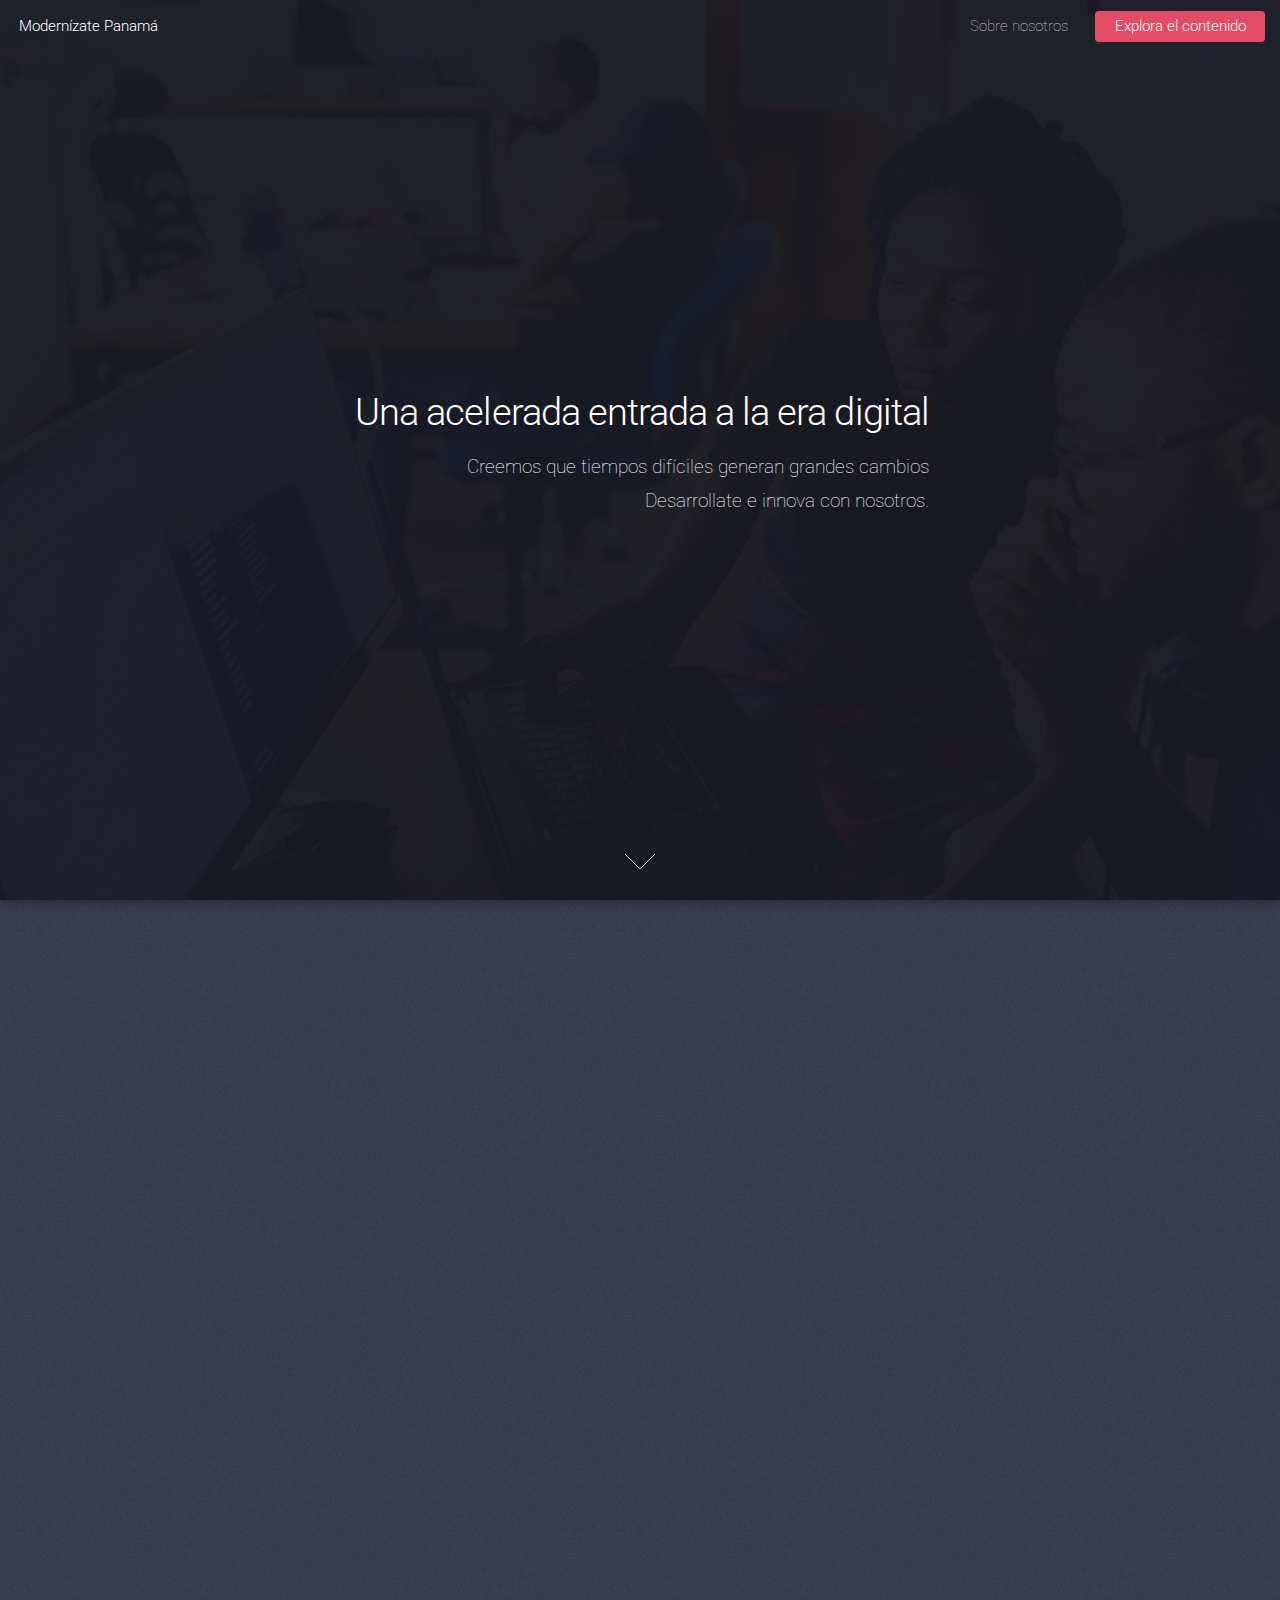
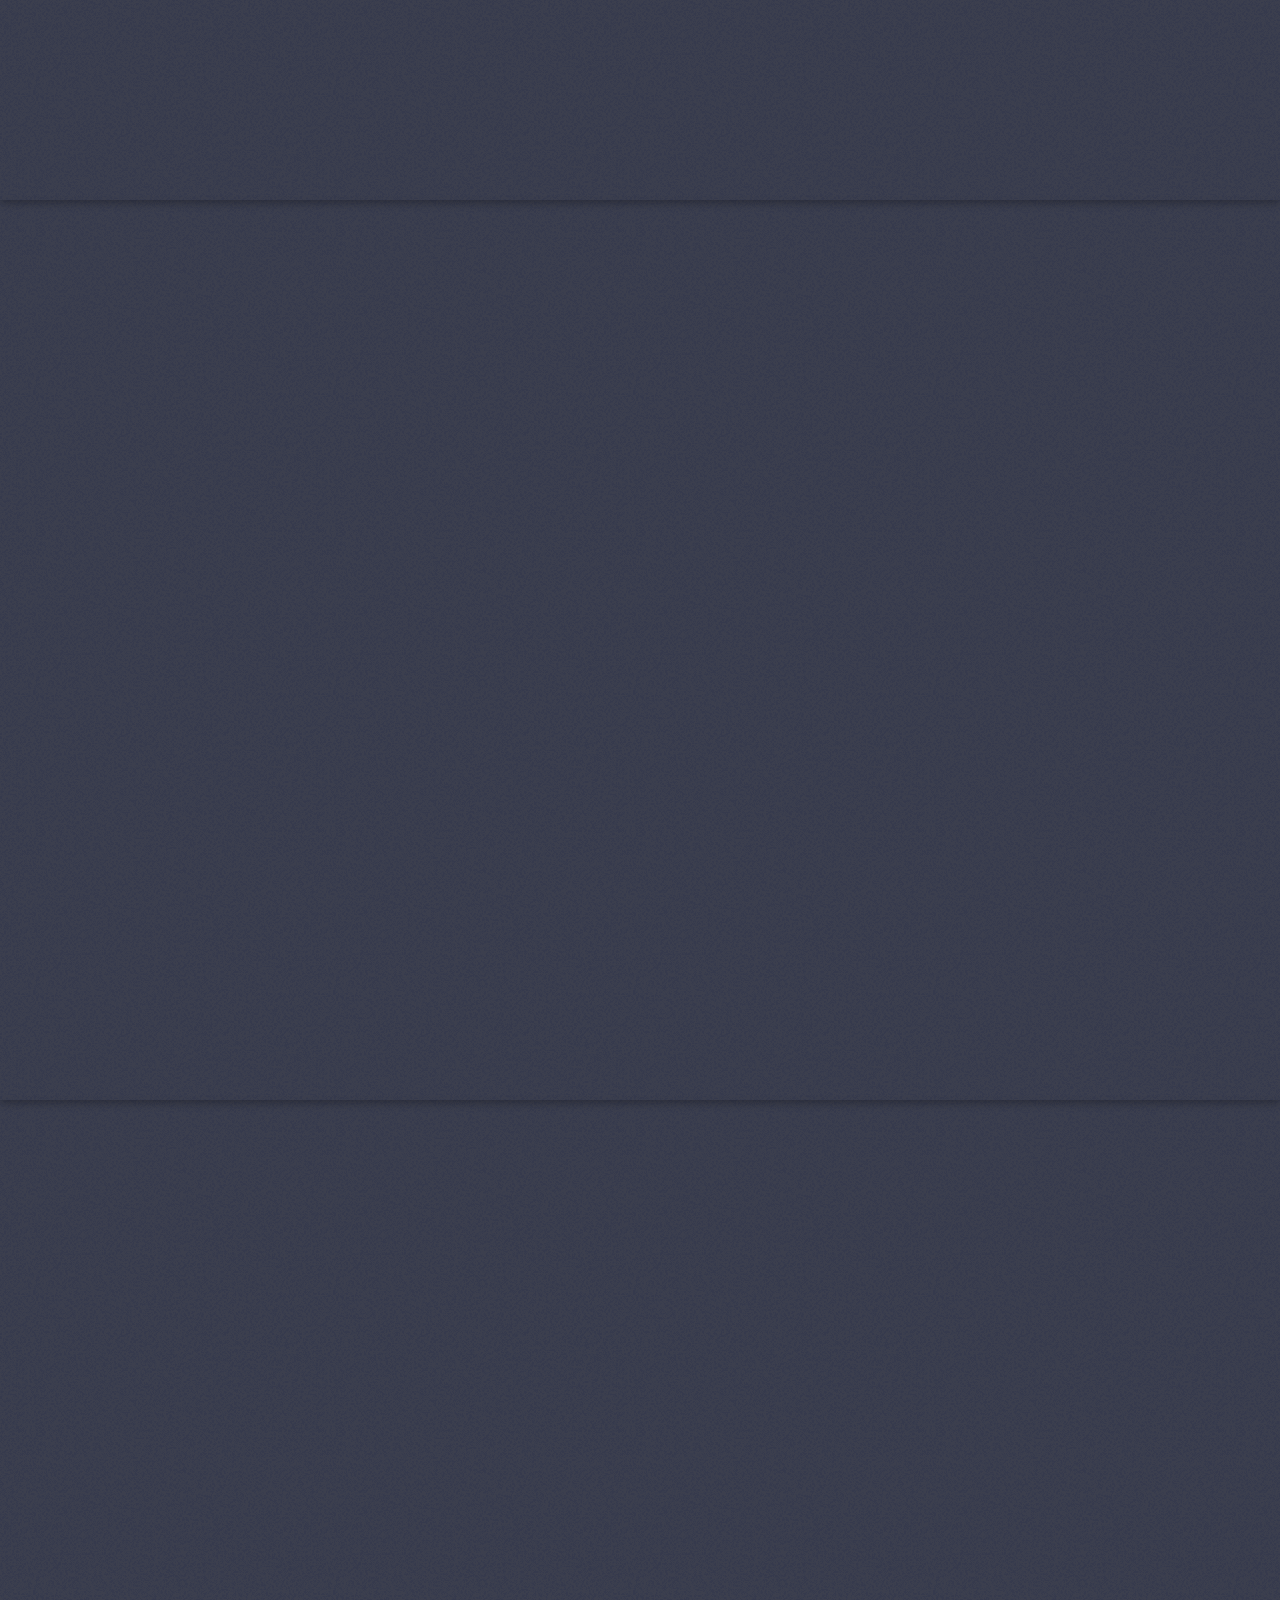
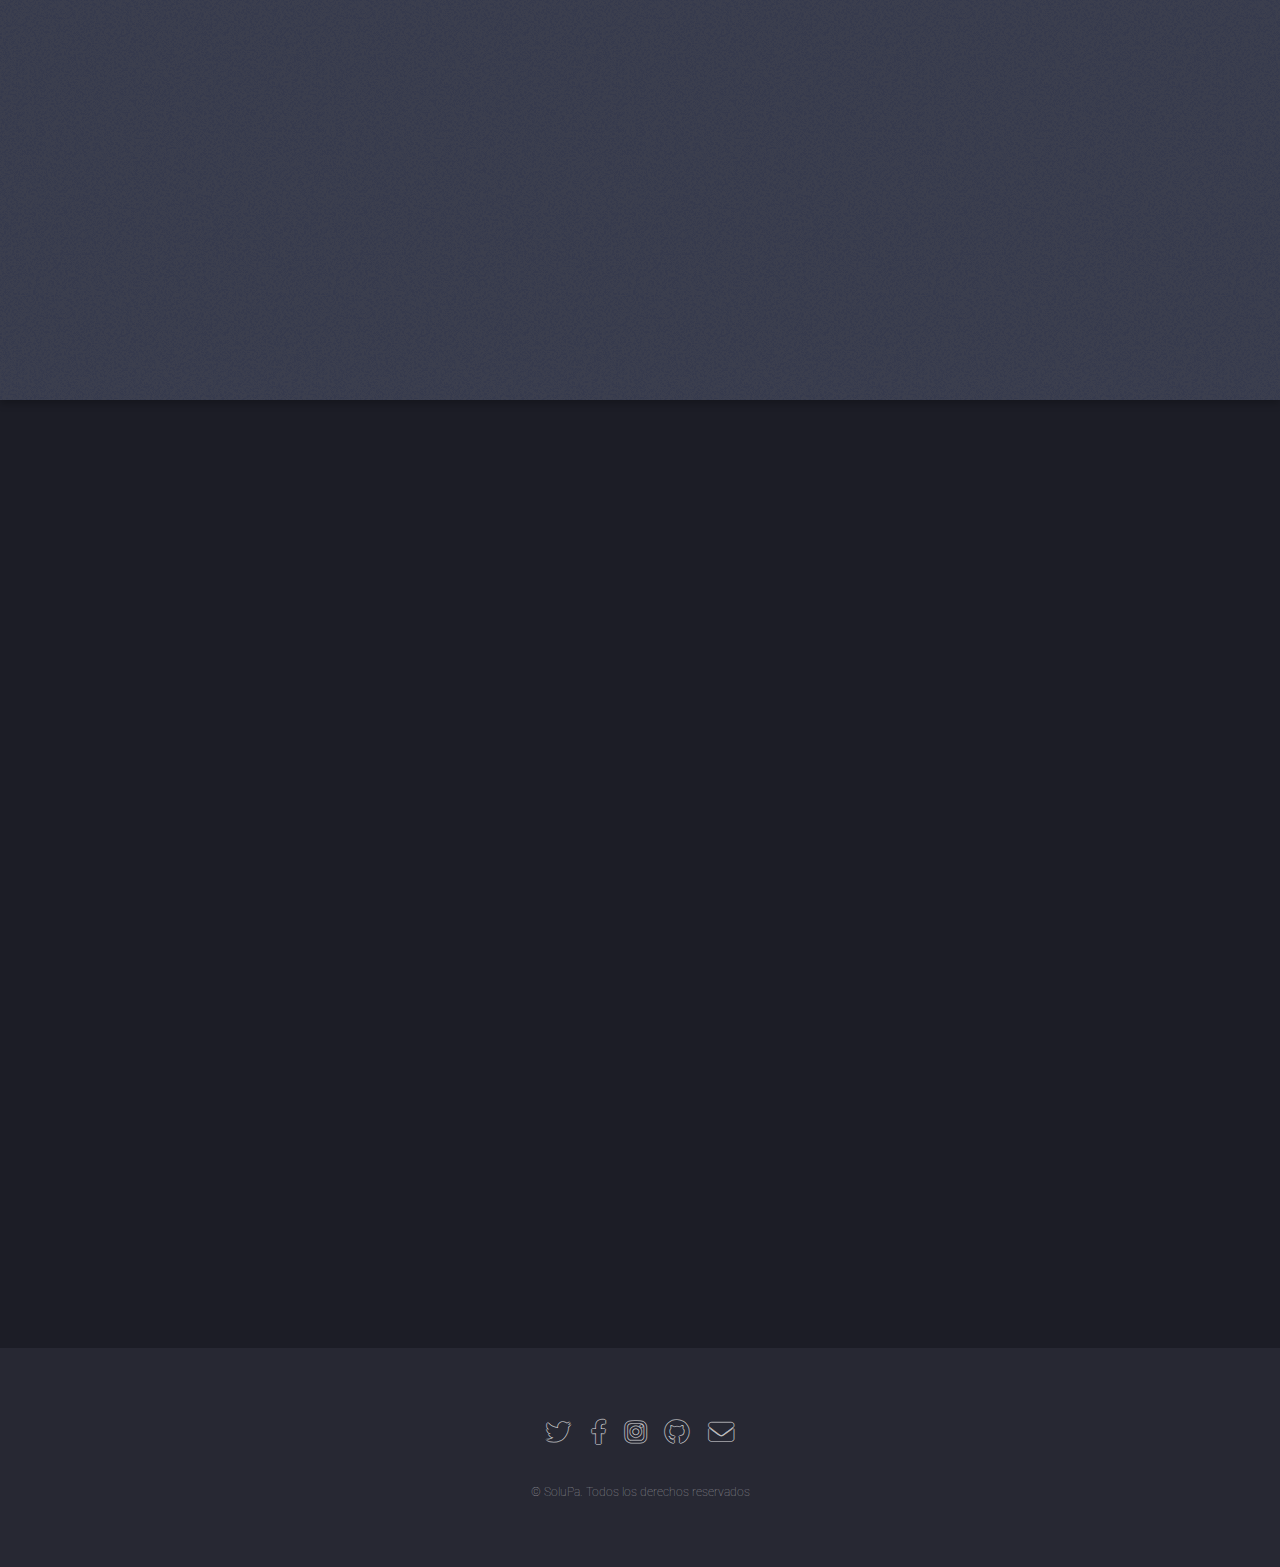
<file: index.html>
<!DOCTYPE html>

<html>
  <head>
    <title>Modernízate Panamá</title>
    <meta charset="utf-8" />
    <meta
      name="viewport"
      content="width=device-width, initial-scale=1, user-scalable=no"
    />
    <link rel="stylesheet" href="assets/css/main.css" />
    <noscript
      ><link rel="stylesheet" href="assets/css/noscript.css"
    /></noscript>
  </head>
  <body class="is-preload landing">
    <div id="page-wrapper">
      <!-- Header -->
      <header id="header">
        <h1 id="logo"><a href="index.html">Modernízate Panamá</a></h1>
        <nav id="nav">
          <ul>
            <li>
              <a href="pages/blog.html">Sobre nosotros</a>
            </li>
            <li>
              <a href="pages/video1.html" class="button primary"
                >Explora el contenido</a
              >
            </li>
          </ul>
        </nav>
      </header>

      <!-- Banner -->
      <section id="banner">
        <div class="content">
          <header>
            <h2>Una acelerada entrada a la era digital</h2>
            <p>
             Creemos que tiempos difíciles generan grandes cambios <br />
            Desarrollate e innova con  nosotros.
            </p>
          </header>
         
        </div>
        <a href="#one" class="goto-next scrolly">Next</a>
      </section>

      <!-- One -->
      <section id="one" class="spotlight style1 bottom">
        <span class="image fit main"
          ><img src="images/pic02.jpg" alt=""
        /></span>
        <div class="content">
          <div class="container">
            <div class="row">
              <div class="col-4 col-12-medium">
                <header>
                  <h2>En la desesperación brindamos calma</h2>
                  <p>Que el COVID-19 no sea una excusa</p>
                </header>
              </div>
              <div class="col-4 col-12-medium">
                <p>
                  2020 ha sido un año que ha dado un golpe contundente a
                  nuestros estilos de trabajos casuales. Esto podríamos tomarlo
                  bien o mal, dependiendo de como nosotros nos sepamos adaptar a
                  los cambios que conlleva.
                </p>
              </div>
              <div class="col-4 col-12-medium">
                <p>
                  Creemos firmemente que no debe ser difícil tomando en cuenta
                  la cantidad y calidad de software disponible. Nosotros como
                  estudiantes de universidad, hemos estado en contacto y hemos
                  aprendido a manejar una gran gama de soluciones tecnológicas.
                </p>
              </div>
            </div>
          </div>
        </div>
        <a href="#two" class="goto-next scrolly">Next</a>
      </section>

      <!-- Two -->
      <section id="two" class="spotlight style2 right">
        <span class="image fit main"
          ><img src="images/pic03.jpg" alt=""
        /></span>
        <div class="content">
          <header>
            <h2>Descubre el potencial que hay en el internet</h2>
            <p>
              Tienes la oportunidad de lograr mucho desde tu casa y usando muy
              poco
            </p>
          </header>
          <p>
			Es el momento de darte cuenta de todas las posibilidades de aprender que tienes actualmente.
			Ahora que estamos dentro de casa, no significa que estes encerrado a la innovación. Puedes verlo como una oportunidad y conocer más.
          </p>
          <ul class="actions">
            <li><a href="pages/blog.html" class="button">Aprende Más</a></li>
          </ul>
        </div>
        <a href="#three" class="goto-next scrolly">Aprende Más</a>
      </section>

      <!-- Three -->
      <section id="three" class="spotlight style3 left">
        <span class="image fit main bottom"
          ><img src="images/pic04.jpg" alt=""
        /></span>
        <div class="content">
          <header>
            <h2>Ponte cómodo, estás en tu casa</h2>
            <p>Crea, desarrolla e innova</p>
          </header>
          <p>
			En las crisis también existen oportunidades, los datos y las gráficas nos muestran una cuarentena larga. 
			Trabajemos con calma pero enfocados en nuevos objetivos que contribuyan con nuestros estudiantes.
          </p>
          <ul class="actions">
            <li><a href="pages/blog.html" class="button">Aprende Más</a></li>
          </ul>
        </div>
        <a href="#four" class="goto-next scrolly">Next</a>
      </section>

      <!-- Four -->
      <section id="four" class="wrapper style1 special fade-up">
        <div class="container">
          <header class="major">
            <h2>Queremos darte la oportunidad</h2>
            <p>
              Estamos para ayudar tu transición a un nuevo estilo de estudio
            </p>
          </header>
          <div class="box alt">
            <div class="row gtr-uniform">
              <section class="col-4 col-6-medium col-12-xsmall">
                <span class="icon solid alt major fa-chart-area"></span>
                <h3>Trabajamos conjuntamente </h3>
                <p>
                  Una capacitación en la cual te sentirás acompañado.
                </p>
              </section>
              <section class="col-4 col-6-medium col-12-xsmall">
                <span class="icon solid alt major fa-comment"></span>
                <h3>Capacitaciones por videollamada</h3>
                <p>
                  Realizamos contigo capacitaciones mediante llamadas y estaremos a disposición de preguntas.
                </p>
              </section>
              <section class="col-4 col-6-medium col-12-xsmall">
                <span class="icon solid alt major fa-flask"></span>
                <h3>Procesos y experimentos</h3>
                <p>
                  Estaremos para ti dándonos cuenta lo que realmente te funcionará.
                </p>
              </section>
              <section class="col-4 col-6-medium col-12-xsmall">
                <span class="icon solid alt major fa-paper-plane"></span>
                <h3>En línea</h3>
                <p>
                  Videos, llamadas y comunicaciones en línea.
                </p>
              </section>
              <section class="col-4 col-6-medium col-12-xsmall">
                <span class="icon solid alt major fa-file"></span>
                <h3>Plantillas de documentos</h3>
                <p>
                  Diseños específicos para presentaciones y documentos.
                </p>
              </section>
              <section class="col-4 col-6-medium col-12-xsmall">
                <span class="icon solid alt major fa-lock"></span>
                <h3>Velamos por la seguridad</h3>
                <p>
                  Nos aseguramos que trabajamos de una forma segura.
                </p>
              </section>
            </div>
          </div>
          <footer class="major">
            <ul class="actions special">
              <li><a href="pages/blog.html" class="button">Conoce más</a></li>
            </ul>
          </footer>
        </div>
      </section>

      <!-- Footer -->
      <footer id="footer">
        <ul class="icons">
          <li>
            <a
              href="https://twitter.com/FerC1217"
              class="icon brands alt fa-twitter"
              ><span class="label">Twitter</span></a
            >
          </li>
          <li>
            <a
              href="https://www.facebook.com/HackTechCOVID"
              class="icon brands alt fa-facebook-f"
              ><span class="label">Facebook</span></a
            >
          </li>
          <li>
            <a
              href="https://www.instagram.com/ieeecs.utp/"
              class="icon brands alt fa-instagram"
              ><span class="label">Instagram</span></a
            >
          </li>
          <li>
            <a
              href="https://github.com/FernandoC1217/Hackathon-COVID-"
              class="icon brands alt fa-github"
              ><span class="label">GitHub</span></a
            >
          </li>
          <li>
            <a
              href="fernandocutire@gmail.com"
              class="icon solid alt fa-envelope"
              ><span class="label">Email</span></a
            >
          </li>
        </ul>
        <ul class="copyright">
          <li>&copy; SoluPa. Todos los derechos reservados</li>
        </ul>
      </footer>
    </div>

    <!-- Scripts -->
    <script src="assets/js/jquery.min.js"></script>
    <script src="assets/js/jquery.scrolly.min.js"></script>
    <script src="assets/js/jquery.dropotron.min.js"></script>
    <script src="assets/js/jquery.scrollex.min.js"></script>
    <script src="assets/js/browser.min.js"></script>
    <script src="assets/js/breakpoints.min.js"></script>
    <script src="assets/js/util.js"></script>
    <script src="assets/js/main.js"></script>
  </body>
</html>
</file>
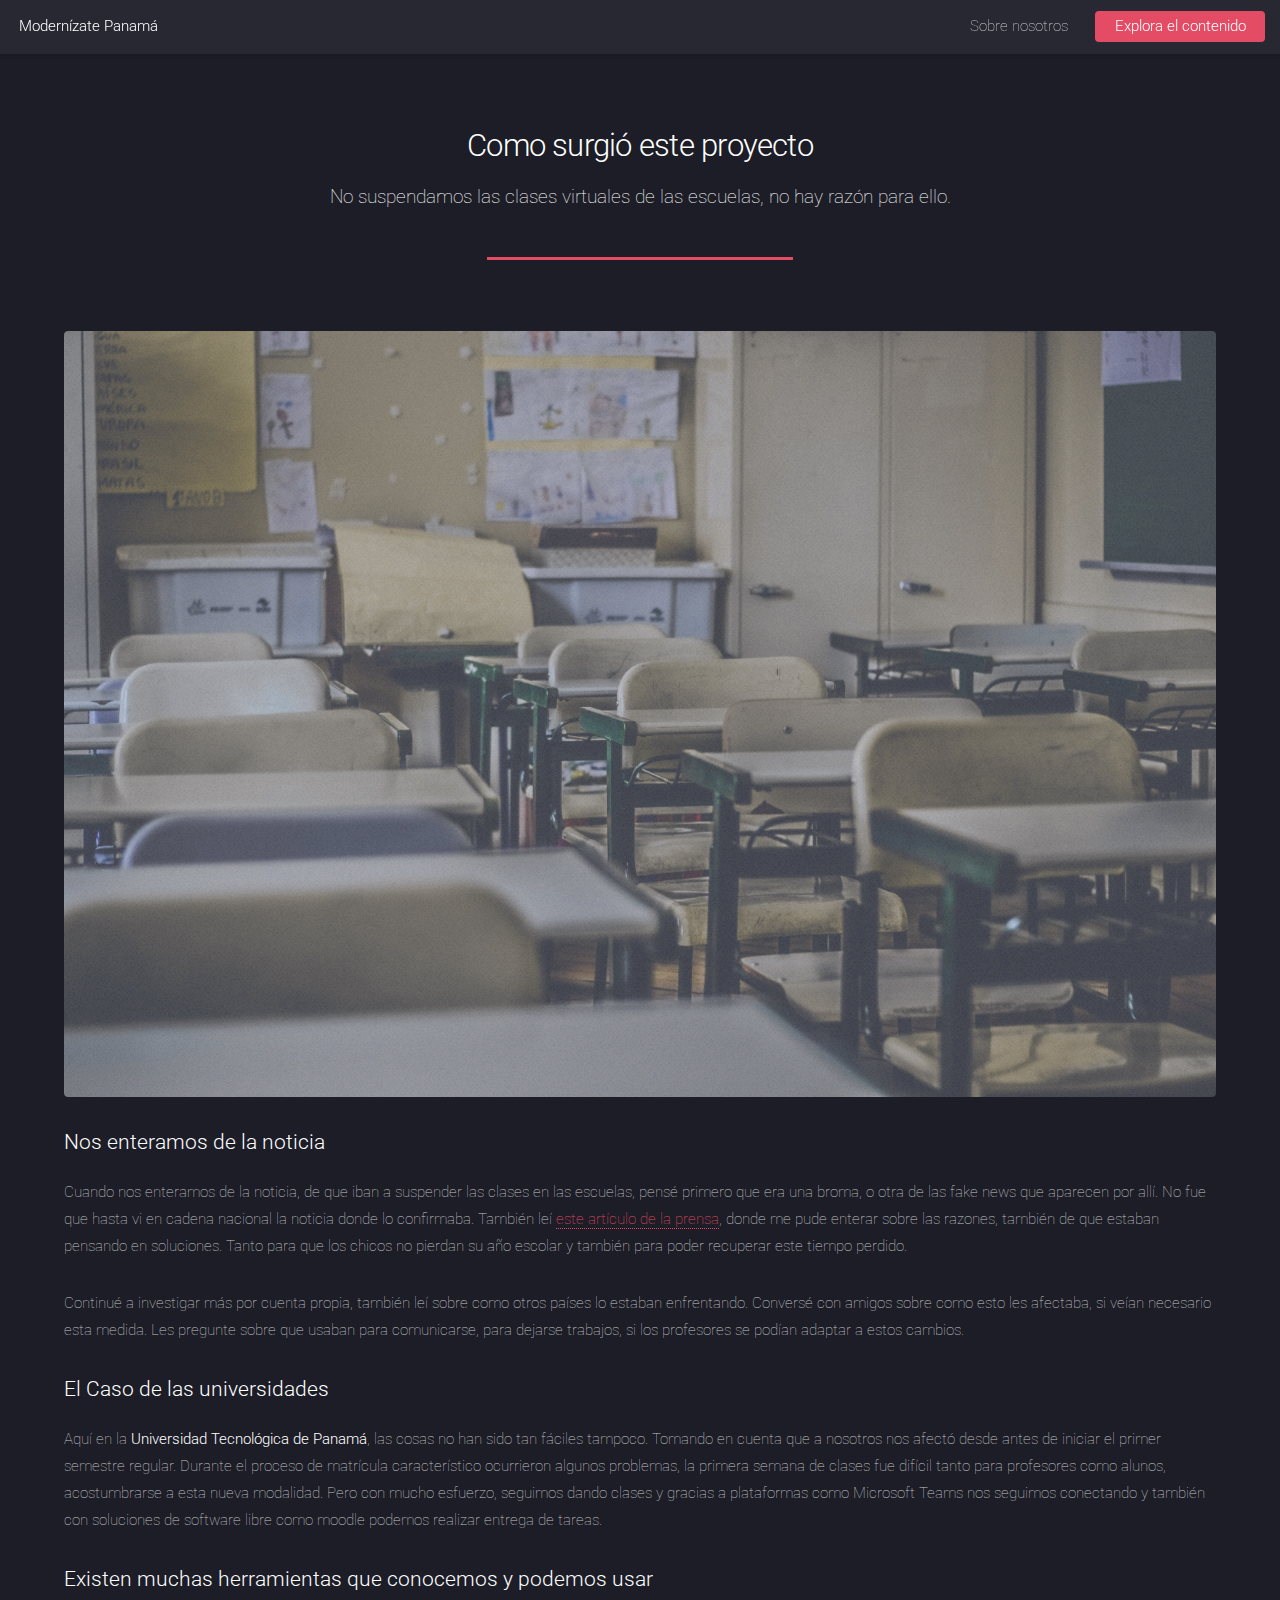
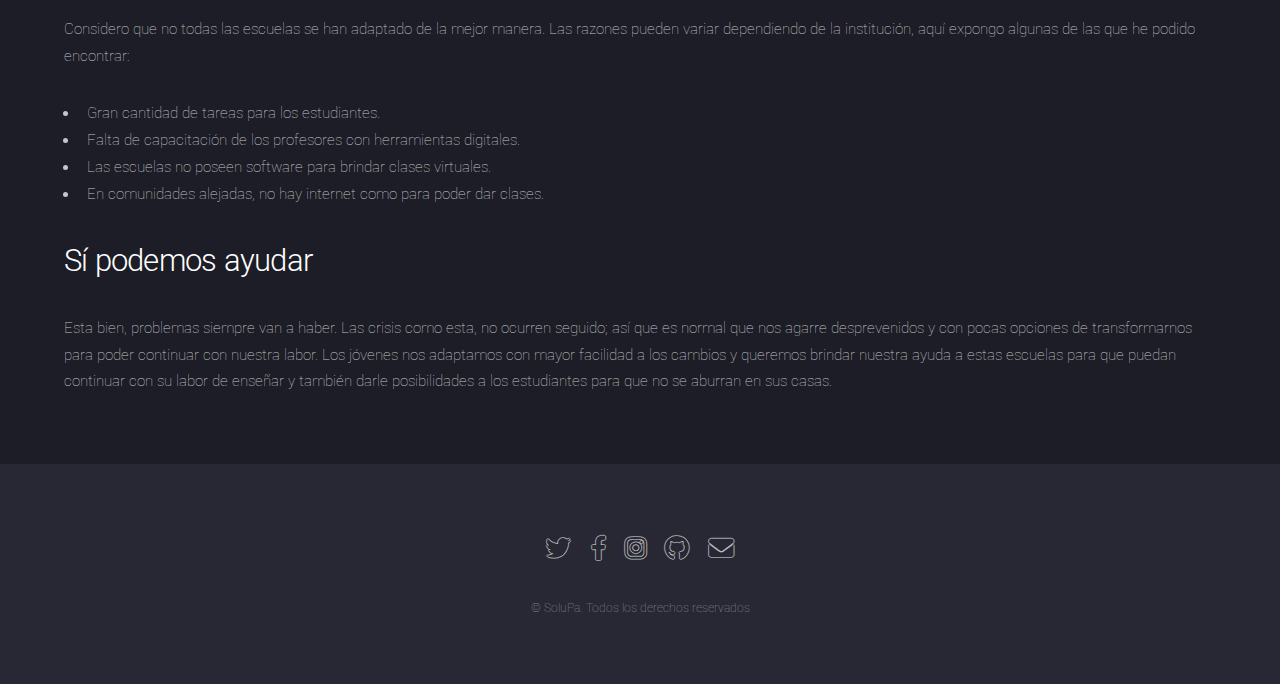
<file: pages/blog.html>
<!DOCTYPE html>
<!--
	Landed by HTML5 UP
	html5up.net | @ajlkn
	Free for personal and commercial use under the CCA 3.0 license (html5up.net/license)
-->
<html>
  <head>
    <title>Sobre nosotros</title>
    <meta charset="utf-8" />
    <meta
      name="viewport"
      content="width=device-width, initial-scale=1, user-scalable=no"
    />
    <link rel="stylesheet" href="../assets/css/main.css" />
    <noscript
      ><link rel="stylesheet" href="../assets/css/noscript.css"
    /></noscript>
  </head>
  <body class="is-preload">
    <div id="page-wrapper">
      <!-- Header -->
      <header id="header">
        <h1 id="logo"><a href="../index.html">Modernízate Panamá</a></h1>
        <nav id="nav">
          <ul>
            <li>
              <a href="blog.html">Sobre nosotros</a>
            </li>
            <li>
              <a href="video1.html" class="button primary"
                >Explora el contenido</a
              >
            </li>
          </ul>
        </nav>
      </header>

      <!-- Main -->
      <div id="main" class="wrapper style1">
        <div class="container">
          <header class="major">
            <h2>Como surgió este proyecto</h2>
            <p>
              No suspendamos las clases virtuales de las escuelas, no hay razón para ello.
            </p>
          </header>

          <!-- Content -->
          <section id="content">
            <a href="#" class="image fit"
              ><img src="../images/school.jpg" alt="salon-vacio"
            /></a>
            <h3>Nos enteramos de la noticia</h3>
            <p>
              Cuando nos enteramos de la noticia, de que iban a suspender las
              clases en las escuelas, pensé primero que era una broma, o otra de
              las fake news que aparecen por allí. No fue que hasta vi en cadena
              nacional la noticia donde lo confirmaba. También leí 
              <a
                href="https://www.prensa.com/sociedad/meduca-ordena-la-suspension-inmediata-de-clases-a-los-colegios-particulares/
			  " target="_blank" 
			  >este artículo de la prensa</a>, donde me pude enterar sobre las razones, también de que estaban pensando en soluciones.
			  Tanto para que los chicos no pierdan su año escolar y también para poder recuperar este tiempo perdido.
			  
            </p>
            <p>
			  Continué a investigar más por cuenta propia, también leí sobre como otros países lo estaban enfrentando. 
			  Conversé con amigos sobre como esto les afectaba, si veían necesario esta medida. Les pregunte sobre que usaban
			  para comunicarse, para dejarse trabajos, si los profesores se podían adaptar a estos cambios.
            </p>
            <h3>El Caso de las universidades</h3>
            <p>
			  Aquí en la <b>Universidad Tecnológica de Panamá</b>, las cosas no han sido tan fáciles tampoco. Tomando en cuenta
			  que a nosotros nos afectó desde antes de iniciar el primer semestre regular. Durante el proceso de matrícula característico
			  ocurrieron algunos problemas, la primera semana de clases fue difícil tanto para profesores como alunos, acostumbrarse a esta
			  nueva modalidad. Pero con mucho esfuerzo, seguimos dando clases y gracias a plataformas como Microsoft Teams nos seguimos conectando
			  y también con soluciones de software libre como moodle podemos realizar entrega de tareas.
			</p>
			<h3>Existen muchas herramientas que conocemos y podemos usar</h3>
			<p>
				Considero que no todas las escuelas se han adaptado de la mejor manera. 
				Las razones pueden variar dependiendo de la institución, 
				aquí expongo algunas de las que he podido encontrar:
			  </p>
            <ul>
              <li>Gran cantidad de tareas para los estudiantes.</li>
              <li>Falta de capacitación de los profesores con herramientas digitales.</li>
              <li>Las escuelas no poseen software para brindar clases virtuales.</li>
              <li>En comunidades alejadas, no hay internet como para poder dar clases.</li>
			</ul>
			<h2>Sí podemos ayudar</h2>
            <p>
			  Esta bien, problemas siempre van a haber. Las crisis como esta, no ocurren seguido; así que es normal 
			  que nos agarre desprevenidos y con pocas opciones de transformarnos para poder continuar con nuestra labor.
			  Los jóvenes nos adaptamos con mayor facilidad a los cambios y queremos brindar nuestra ayuda a estas escuelas para 
			  que puedan continuar con su labor de enseñar y también darle posibilidades a los estudiantes para que no se aburran
			  en sus casas.
			</p>
          </section>
        </div>
      </div>

      <!-- Footer -->
      <footer id="footer">
        <ul class="icons">
          <li>
            <a
              href="https://twitter.com/FerC1217"
              class="icon brands alt fa-twitter"
              ><span class="label">Twitter</span></a
            >
          </li>
          <li>
            <a
              href="https://www.facebook.com/HackTechCOVID"
              class="icon brands alt fa-facebook-f"
              ><span class="label">Facebook</span></a
            >
          </li>
          <li>
            <a
              href="https://www.instagram.com/ieeecs.utp/"
              class="icon brands alt fa-instagram"
              ><span class="label">Instagram</span></a
            >
          </li>
          <li>
            <a
              href="https://github.com/FernandoC1217/Hackathon-COVID-"
              class="icon brands alt fa-github"
              ><span class="label">GitHub</span></a
            >
          </li>
          <li>
            <a
              href="fernandocutire@gmail.com"
              class="icon solid alt fa-envelope"
              ><span class="label">Email</span></a
            >
          </li>
        </ul>
		<ul class="copyright">
			<li>&copy; SoluPa. Todos los derechos reservados</li>
		  </ul>
      </footer>
    </div>

    <!-- Scripts -->
    <script src="../assets/js/jquery.min.js"></script>
    <script src="../assets/js/jquery.scrolly.min.js"></script>
    <script src="../assets/js/jquery.dropotron.min.js"></script>
    <script src="../assets/js/jquery.scrollex.min.js"></script>
    <script src="../assets/js/browser.min.js"></script>
    <script src="../assets/js/breakpoints.min.js"></script>
    <script src="../assets/js/util.js"></script>
    <script src="../assets/js/main.js"></script>
  </body>
</html>
</file>
<file: assets/css/noscript.css>
/*
	Landed by HTML5 UP
	html5up.net | @ajlkn
	Free for personal and commercial use under the CCA 3.0 license (html5up.net/license)
*/

/* Loader */

	body.landing.is-preload:before {
		display: none;
	}

	body.landing.is-preload:after {
		display: none;
	}
</file>
<file: assets/css/main.css>
@import url("fontawesome-all.min.css");
@import url("https://fonts.googleapis.com/css?family=Roboto:100,300,100italic,300italic");

/*
	Landed by HTML5 UP
	html5up.net | @ajlkn
	Free for personal and commercial use under the CCA 3.0 license (html5up.net/license)
*/

html, body, div, span, applet, object,
iframe, h1, h2, h3, h4, h5, h6, p, blockquote,
pre, a, abbr, acronym, address, big, cite,
code, del, dfn, em, img, ins, kbd, q, s, samp,
small, strike, strong, sub, sup, tt, var, b,
u, i, center, dl, dt, dd, ol, ul, li, fieldset,
form, label, legend, table, caption, tbody,
tfoot, thead, tr, th, td, article, aside,
canvas, details, embed, figure, figcaption,
footer, header, hgroup, menu, nav, output, ruby,
section, summary, time, mark, audio, video {
	margin: 0;
	padding: 0;
	border: 0;
	font-size: 100%;
	font: inherit;
	vertical-align: baseline;}

article, aside, details, figcaption, figure,
footer, header, hgroup, menu, nav, section {
	display: block;}

body {
	line-height: 1;
}

ol, ul {
	list-style: none;
}

.presentation-video {
	position: relative;
	width: 100%;
	height: 0;
	padding-bottom: 56%;
}

.presentation-video iframe {
	position: absolute;
	top: 0;
	left: 0;
	height: 100%;
	width: 100%;
}

blockquote, q {
	quotes: none;
}

	blockquote:before, blockquote:after, q:before, q:after {
		content: '';
		content: none;
	}

table {
	border-collapse: collapse;
	border-spacing: 0;
}

body {
	-webkit-text-size-adjust: none;
}

mark {
	background-color: transparent;
	color: inherit;
}

input::-moz-focus-inner {
	border: 0;
	padding: 0;
}

input, select, textarea {
	-moz-appearance: none;
	-webkit-appearance: none;
	-ms-appearance: none;
	appearance: none;
}

/* Basic */

	html {
		box-sizing: border-box;
	}

	*, *:before, *:after {
		box-sizing: inherit;
	}

	html, body {
		background: #1c1d26;
	}

	body.is-preload *, body.is-preload *:before, body.is-preload *:after {
		-moz-animation: none !important;
		-webkit-animation: none !important;
		-ms-animation: none !important;
		animation: none !important;
		-moz-transition: none !important;
		-webkit-transition: none !important;
		-ms-transition: none !important;
		transition: none !important;
	}

	body, input, select, textarea {
		color: rgba(255, 255, 255, 0.75);
		font-family: "Roboto", Helvetica, sans-serif;
		font-size: 15pt;
		font-weight: 100;
		line-height: 1.75em;
	}

	a {
		-moz-transition: border-color 0.2s ease-in-out, color 0.2s ease-in-out;
		-webkit-transition: border-color 0.2s ease-in-out, color 0.2s ease-in-out;
		-ms-transition: border-color 0.2s ease-in-out, color 0.2s ease-in-out;
		transition: border-color 0.2s ease-in-out, color 0.2s ease-in-out;
		border-bottom: dotted 1px;
		color: #e44c65;
		text-decoration: none;
	}

		a:hover {
			color: #e44c65 !important;
			border-bottom-color: transparent;
		}

	strong, b {
		color: #ffffff;
		font-weight: 300;
	}

	em, i {
		font-style: italic;
	}

	p {
		margin: 0 0 2em 0;
	}

	h1, h2, h3, h4, h5, h6 {
		color: #ffffff;
		font-weight: 300;
		line-height: 1em;
		margin: 0 0 1em 0;
	}

		h1 a, h2 a, h3 a, h4 a, h5 a, h6 a {
			color: inherit;
			border: 0;
		}

	h2 {
		font-size: 2em;
		line-height: 1.5em;
		letter-spacing: -0.025em;
	}

	h3 {
		font-size: 1.35em;
		line-height: 1.5em;
	}

	h4 {
		font-size: 1.1em;
		line-height: 1.5em;
	}

	h5 {
		font-size: 0.9em;
		line-height: 1.5em;
	}

	h6 {
		font-size: 0.7em;
		line-height: 1.5em;
	}

	sub {
		font-size: 0.8em;
		position: relative;
		top: 0.5em;
	}

	sup {
		font-size: 0.8em;
		position: relative;
		top: -0.5em;
	}

	hr {
		border: 0;
		border-bottom: solid 1px rgba(255, 255, 255, 0.3);
		margin: 3em 0;
	}

		hr.major {
			margin: 4em 0;
		}

	blockquote {
		border-left: solid 4px rgba(255, 255, 255, 0.3);
		font-style: italic;
		margin: 0 0 2em 0;
		padding: 0.5em 0 0.5em 2em;
	}

	code {
		background: rgba(255, 255, 255, 0.075);
		border-radius: 4px;
		font-family: "Courier New", monospace;
		font-size: 0.9em;
		margin: 0 0.25em;
		padding: 0.25em 0.65em;
	}

	pre {
		-webkit-overflow-scrolling: touch;
		font-family: "Courier New", monospace;
		font-size: 0.9em;
		margin: 0 0 2em 0;
	}

		pre code {
			display: block;
			line-height: 1.75em;
			padding: 1em 1.5em;
			overflow-x: auto;
		}

	.align-left {
		text-align: left;
	}

	.align-center {
		text-align: center;
	}

	.align-right {
		text-align: right;
	}

/* Loader */

	@-moz-keyframes spinner-show {
		0% {
			opacity: 0;
		}

		100% {
			opacity: 1;
		}
	}

	@-webkit-keyframes spinner-show {
		0% {
			opacity: 0;
		}

		100% {
			opacity: 1;
		}
	}

	@-ms-keyframes spinner-show {
		0% {
			opacity: 0;
		}

		100% {
			opacity: 1;
		}
	}

	@keyframes spinner-show {
		0% {
			opacity: 0;
		}

		100% {
			opacity: 1;
		}
	}

	@-moz-keyframes spinner-hide {
		0% {
			color: rgba(255, 255, 255, 0.15);
			z-index: 100001;
			-moz-transform: scale(1) rotate(0deg);
			-webkit-transform: scale(1) rotate(0deg);
			-ms-transform: scale(1) rotate(0deg);
			transform: scale(1) rotate(0deg);
		}

		99% {
			color: #1c1d26;
			z-index: 100001;
			-moz-transform: scale(0.5) rotate(360deg);
			-webkit-transform: scale(0.5) rotate(360deg);
			-ms-transform: scale(0.5) rotate(360deg);
			transform: scale(0.5) rotate(360deg);
		}

		100% {
			color: #1c1d26;
			z-index: -1;
			-moz-transform: scale(0.5) rotate(360deg);
			-webkit-transform: scale(0.5) rotate(360deg);
			-ms-transform: scale(0.5) rotate(360deg);
			transform: scale(0.5) rotate(360deg);
		}
	}

	@-webkit-keyframes spinner-hide {
		0% {
			color: rgba(255, 255, 255, 0.15);
			z-index: 100001;
			-moz-transform: scale(1) rotate(0deg);
			-webkit-transform: scale(1) rotate(0deg);
			-ms-transform: scale(1) rotate(0deg);
			transform: scale(1) rotate(0deg);
		}

		99% {
			color: #1c1d26;
			z-index: 100001;
			-moz-transform: scale(0.5) rotate(360deg);
			-webkit-transform: scale(0.5) rotate(360deg);
			-ms-transform: scale(0.5) rotate(360deg);
			transform: scale(0.5) rotate(360deg);
		}

		100% {
			color: #1c1d26;
			z-index: -1;
			-moz-transform: scale(0.5) rotate(360deg);
			-webkit-transform: scale(0.5) rotate(360deg);
			-ms-transform: scale(0.5) rotate(360deg);
			transform: scale(0.5) rotate(360deg);
		}
	}

	@-ms-keyframes spinner-hide {
		0% {
			color: rgba(255, 255, 255, 0.15);
			z-index: 100001;
			-moz-transform: scale(1) rotate(0deg);
			-webkit-transform: scale(1) rotate(0deg);
			-ms-transform: scale(1) rotate(0deg);
			transform: scale(1) rotate(0deg);
		}

		99% {
			color: #1c1d26;
			z-index: 100001;
			-moz-transform: scale(0.5) rotate(360deg);
			-webkit-transform: scale(0.5) rotate(360deg);
			-ms-transform: scale(0.5) rotate(360deg);
			transform: scale(0.5) rotate(360deg);
		}

		100% {
			color: #1c1d26;
			z-index: -1;
			-moz-transform: scale(0.5) rotate(360deg);
			-webkit-transform: scale(0.5) rotate(360deg);
			-ms-transform: scale(0.5) rotate(360deg);
			transform: scale(0.5) rotate(360deg);
		}
	}

	@keyframes spinner-hide {
		0% {
			color: rgba(255, 255, 255, 0.15);
			z-index: 100001;
			-moz-transform: scale(1) rotate(0deg);
			-webkit-transform: scale(1) rotate(0deg);
			-ms-transform: scale(1) rotate(0deg);
			transform: scale(1) rotate(0deg);
		}

		99% {
			color: #1c1d26;
			z-index: 100001;
			-moz-transform: scale(0.5) rotate(360deg);
			-webkit-transform: scale(0.5) rotate(360deg);
			-ms-transform: scale(0.5) rotate(360deg);
			transform: scale(0.5) rotate(360deg);
		}

		100% {
			color: #1c1d26;
			z-index: -1;
			-moz-transform: scale(0.5) rotate(360deg);
			-webkit-transform: scale(0.5) rotate(360deg);
			-ms-transform: scale(0.5) rotate(360deg);
			transform: scale(0.5) rotate(360deg);
		}
	}

	@-moz-keyframes spinner-rotate {
		0% {
			-moz-transform: scale(1) rotate(0deg);
			-webkit-transform: scale(1) rotate(0deg);
			-ms-transform: scale(1) rotate(0deg);
			transform: scale(1) rotate(0deg);
		}

		100% {
			-moz-transform: scale(1) rotate(360deg);
			-webkit-transform: scale(1) rotate(360deg);
			-ms-transform: scale(1) rotate(360deg);
			transform: scale(1) rotate(360deg);
		}
	}

	@-webkit-keyframes spinner-rotate {
		0% {
			-moz-transform: scale(1) rotate(0deg);
			-webkit-transform: scale(1) rotate(0deg);
			-ms-transform: scale(1) rotate(0deg);
			transform: scale(1) rotate(0deg);
		}

		100% {
			-moz-transform: scale(1) rotate(360deg);
			-webkit-transform: scale(1) rotate(360deg);
			-ms-transform: scale(1) rotate(360deg);
			transform: scale(1) rotate(360deg);
		}
	}

	@-ms-keyframes spinner-rotate {
		0% {
			-moz-transform: scale(1) rotate(0deg);
			-webkit-transform: scale(1) rotate(0deg);
			-ms-transform: scale(1) rotate(0deg);
			transform: scale(1) rotate(0deg);
		}

		100% {
			-moz-transform: scale(1) rotate(360deg);
			-webkit-transform: scale(1) rotate(360deg);
			-ms-transform: scale(1) rotate(360deg);
			transform: scale(1) rotate(360deg);
		}
	}

	@keyframes spinner-rotate {
		0% {
			-moz-transform: scale(1) rotate(0deg);
			-webkit-transform: scale(1) rotate(0deg);
			-ms-transform: scale(1) rotate(0deg);
			transform: scale(1) rotate(0deg);
		}

		100% {
			-moz-transform: scale(1) rotate(360deg);
			-webkit-transform: scale(1) rotate(360deg);
			-ms-transform: scale(1) rotate(360deg);
			transform: scale(1) rotate(360deg);
		}
	}

	@-moz-keyframes overlay-hide {
		0% {
			opacity: 1;
			z-index: 100000;
		}

		15% {
			opacity: 1;
			z-index: 100000;
		}

		99% {
			opacity: 0;
			z-index: 100000;
		}

		100% {
			opacity: 0;
			z-index: -1;
		}
	}

	@-webkit-keyframes overlay-hide {
		0% {
			opacity: 1;
			z-index: 100000;
		}

		15% {
			opacity: 1;
			z-index: 100000;
		}

		99% {
			opacity: 0;
			z-index: 100000;
		}

		100% {
			opacity: 0;
			z-index: -1;
		}
	}

	@-ms-keyframes overlay-hide {
		0% {
			opacity: 1;
			z-index: 100000;
		}

		15% {
			opacity: 1;
			z-index: 100000;
		}

		99% {
			opacity: 0;
			z-index: 100000;
		}

		100% {
			opacity: 0;
			z-index: -1;
		}
	}

	@keyframes overlay-hide {
		0% {
			opacity: 1;
			z-index: 100000;
		}

		15% {
			opacity: 1;
			z-index: 100000;
		}

		99% {
			opacity: 0;
			z-index: 100000;
		}

		100% {
			opacity: 0;
			z-index: -1;
		}
	}

	body.landing {
		text-decoration: none;
	}

		body.landing:before {
			-moz-osx-font-smoothing: grayscale;
			-webkit-font-smoothing: antialiased;
			display: inline-block;
			font-style: normal;
			font-variant: normal;
			text-rendering: auto;
			line-height: 1;
			text-transform: none !important;
			font-family: 'Font Awesome 5 Free';
			font-weight: 900;
		}

		body.landing:before {
			-moz-animation: spinner-show 1.5s 1 0.25s ease forwards, spinner-hide 0.25s ease-in-out forwards !important;
			-webkit-animation: spinner-show 1.5s 1 0.25s ease forwards, spinner-hide 0.25s ease-in-out forwards !important;
			-ms-animation: spinner-show 1.5s 1 0.25s ease forwards, spinner-hide 0.25s ease-in-out forwards !important;
			animation: spinner-show 1.5s 1 0.25s ease forwards, spinner-hide 0.25s ease-in-out forwards !important;
			-moz-transform-origin: 50% 50%;
			-webkit-transform-origin: 50% 50%;
			-ms-transform-origin: 50% 50%;
			transform-origin: 50% 50%;
			color: rgba(255, 255, 255, 0.15);
			content: '\f1ce';
			cursor: default;
			display: block;
			font-size: 2em;
			height: 2em;
			left: 50%;
			line-height: 2em;
			margin: -1em 0 0 -1em;
			opacity: 0;
			position: fixed;
			text-align: center;
			top: 50%;
			width: 2em;
			z-index: -1;
		}

		body.landing:after {
			-moz-animation: overlay-hide 1.5s ease-in forwards !important;
			-webkit-animation: overlay-hide 1.5s ease-in forwards !important;
			-ms-animation: overlay-hide 1.5s ease-in forwards !important;
			animation: overlay-hide 1.5s ease-in forwards !important;
			background: #1c1d26;
			content: '';
			display: block;
			height: 100%;
			left: 0;
			opacity: 0;
			position: fixed;
			top: 0;
			width: 100%;
			z-index: -1;
		}

		body.landing.is-preload:before {
			-moz-animation: spinner-show 1.5s 1 0.25s ease forwards, spinner-rotate 0.75s infinite linear !important;
			-webkit-animation: spinner-show 1.5s 1 0.25s ease forwards, spinner-rotate 0.75s infinite linear !important;
			-ms-animation: spinner-show 1.5s 1 0.25s ease forwards, spinner-rotate 0.75s infinite linear !important;
			animation: spinner-show 1.5s 1 0.25s ease forwards, spinner-rotate 0.75s infinite linear !important;
			z-index: 100001;
		}

		body.landing.is-preload:after {
			-moz-animation: none !important;
			-webkit-animation: none !important;
			-ms-animation: none !important;
			animation: none !important;
			opacity: 1;
			z-index: 100000;
		}

	@media (-webkit-min-device-pixel-ratio: 2) {

		body.landing:before {
			line-height: 2.025em;
		}

	}

/* Container */

	.container {
		margin: 0 auto;
		max-width: calc(100% - 4em);
		width: 70em;
	}

		.container.xsmall {
			width: 17.5em;
		}

		.container.small {
			width: 35em;
		}

		.container.medium {
			width: 52.5em;
		}

		.container.large {
			width: 87.5em;
		}

		.container.xlarge {
			width: 105em;
		}

		.container.max {
			width: 100%;
		}

		@media screen and (max-width: 1280px) {

			.container {
				width: 90%;
				max-width: 100%;
			}

		}

		@media screen and (max-width: 980px) {

			.container {
				width: 100% !important;
			}

		}


/* Row */

	.row {
		display: flex;
		flex-wrap: wrap;
		box-sizing: border-box;
		align-items: stretch;
	}

		.row > * {
			box-sizing: border-box;
		}

		.row.gtr-uniform > * > :last-child {
			margin-bottom: 0;
		}

		.row.aln-left {
			justify-content: flex-start;
		}

		.row.aln-center {
			justify-content: center;
		}

		.row.aln-right {
			justify-content: flex-end;
		}

		.row.aln-top {
			align-items: flex-start;
		}

		.row.aln-middle {
			align-items: center;
		}

		.row.aln-bottom {
			align-items: flex-end;
		}

		.row > .imp {
			order: -1;
		}

		.row > .col-1 {
			width: 8.33333%;
		}

		.row > .off-1 {
			margin-left: 8.33333%;
		}

		.row > .col-2 {
			width: 16.66667%;
		}

		.row > .off-2 {
			margin-left: 16.66667%;
		}

		.row > .col-3 {
			width: 25%;
		}

		.row > .off-3 {
			margin-left: 25%;
		}

		.row > .col-4 {
			width: 33.33333%;
		}

		.row > .off-4 {
			margin-left: 33.33333%;
		}

		.row > .col-5 {
			width: 41.66667%;
		}

		.row > .off-5 {
			margin-left: 41.66667%;
		}

		.row > .col-6 {
			width: 50%;
		}

		.row > .off-6 {
			margin-left: 50%;
		}

		.row > .col-7 {
			width: 58.33333%;
		}

		.row > .off-7 {
			margin-left: 58.33333%;
		}

		.row > .col-8 {
			width: 66.66667%;
		}

		.row > .off-8 {
			margin-left: 66.66667%;
		}

		.row > .col-9 {
			width: 75%;
		}

		.row > .off-9 {
			margin-left: 75%;
		}

		.row > .col-10 {
			width: 83.33333%;
		}

		.row > .off-10 {
			margin-left: 83.33333%;
		}

		.row > .col-11 {
			width: 91.66667%;
		}

		.row > .off-11 {
			margin-left: 91.66667%;
		}

		.row > .col-12 {
			width: 100%;
		}

		.row > .off-12 {
			margin-left: 100%;
		}

		.row.gtr-0 {
			margin-top: 0;
			margin-left: 0em;
		}

			.row.gtr-0 > * {
				padding: 0 0 0 0em;
			}

			.row.gtr-0.gtr-uniform {
				margin-top: 0em;
			}

				.row.gtr-0.gtr-uniform > * {
					padding-top: 0em;
				}

		.row.gtr-25 {
			margin-top: 0;
			margin-left: -0.625em;
		}

			.row.gtr-25 > * {
				padding: 0 0 0 0.625em;
			}

			.row.gtr-25.gtr-uniform {
				margin-top: -0.625em;
			}

				.row.gtr-25.gtr-uniform > * {
					padding-top: 0.625em;
				}

		.row.gtr-50 {
			margin-top: 0;
			margin-left: -1.25em;
		}

			.row.gtr-50 > * {
				padding: 0 0 0 1.25em;
			}

			.row.gtr-50.gtr-uniform {
				margin-top: -1.25em;
			}

				.row.gtr-50.gtr-uniform > * {
					padding-top: 1.25em;
				}

		.row {
			margin-top: 0;
			margin-left: -2.5em;
		}

			.row > * {
				padding: 0 0 0 2.5em;
			}

			.row.gtr-uniform {
				margin-top: -2.5em;
			}

				.row.gtr-uniform > * {
					padding-top: 2.5em;
				}

		.row.gtr-150 {
			margin-top: 0;
			margin-left: -3.75em;
		}

			.row.gtr-150 > * {
				padding: 0 0 0 3.75em;
			}

			.row.gtr-150.gtr-uniform {
				margin-top: -3.75em;
			}

				.row.gtr-150.gtr-uniform > * {
					padding-top: 3.75em;
				}

		.row.gtr-200 {
			margin-top: 0;
			margin-left: -5em;
		}

			.row.gtr-200 > * {
				padding: 0 0 0 5em;
			}

			.row.gtr-200.gtr-uniform {
				margin-top: -5em;
			}

				.row.gtr-200.gtr-uniform > * {
					padding-top: 5em;
				}

		@media screen and (max-width: 1680px) {

			.row {
				display: flex;
				flex-wrap: wrap;
				box-sizing: border-box;
				align-items: stretch;
			}

				.row > * {
					box-sizing: border-box;
				}

				.row.gtr-uniform > * > :last-child {
					margin-bottom: 0;
				}

				.row.aln-left {
					justify-content: flex-start;
				}

				.row.aln-center {
					justify-content: center;
				}

				.row.aln-right {
					justify-content: flex-end;
				}

				.row.aln-top {
					align-items: flex-start;
				}

				.row.aln-middle {
					align-items: center;
				}

				.row.aln-bottom {
					align-items: flex-end;
				}

				.row > .imp-xlarge {
					order: -1;
				}

				.row > .col-1-xlarge {
					width: 8.33333%;
				}

				.row > .off-1-xlarge {
					margin-left: 8.33333%;
				}

				.row > .col-2-xlarge {
					width: 16.66667%;
				}

				.row > .off-2-xlarge {
					margin-left: 16.66667%;
				}

				.row > .col-3-xlarge {
					width: 25%;
				}

				.row > .off-3-xlarge {
					margin-left: 25%;
				}

				.row > .col-4-xlarge {
					width: 33.33333%;
				}

				.row > .off-4-xlarge {
					margin-left: 33.33333%;
				}

				.row > .col-5-xlarge {
					width: 41.66667%;
				}

				.row > .off-5-xlarge {
					margin-left: 41.66667%;
				}

				.row > .col-6-xlarge {
					width: 50%;
				}

				.row > .off-6-xlarge {
					margin-left: 50%;
				}

				.row > .col-7-xlarge {
					width: 58.33333%;
				}

				.row > .off-7-xlarge {
					margin-left: 58.33333%;
				}

				.row > .col-8-xlarge {
					width: 66.66667%;
				}

				.row > .off-8-xlarge {
					margin-left: 66.66667%;
				}

				.row > .col-9-xlarge {
					width: 75%;
				}

				.row > .off-9-xlarge {
					margin-left: 75%;
				}

				.row > .col-10-xlarge {
					width: 83.33333%;
				}

				.row > .off-10-xlarge {
					margin-left: 83.33333%;
				}

				.row > .col-11-xlarge {
					width: 91.66667%;
				}

				.row > .off-11-xlarge {
					margin-left: 91.66667%;
				}

				.row > .col-12-xlarge {
					width: 100%;
				}

				.row > .off-12-xlarge {
					margin-left: 100%;
				}

				.row.gtr-0 {
					margin-top: 0;
					margin-left: 0em;
				}

					.row.gtr-0 > * {
						padding: 0 0 0 0em;
					}

					.row.gtr-0.gtr-uniform {
						margin-top: 0em;
					}

						.row.gtr-0.gtr-uniform > * {
							padding-top: 0em;
						}

				.row.gtr-25 {
					margin-top: 0;
					margin-left: -0.625em;
				}

					.row.gtr-25 > * {
						padding: 0 0 0 0.625em;
					}

					.row.gtr-25.gtr-uniform {
						margin-top: -0.625em;
					}

						.row.gtr-25.gtr-uniform > * {
							padding-top: 0.625em;
						}

				.row.gtr-50 {
					margin-top: 0;
					margin-left: -1.25em;
				}

					.row.gtr-50 > * {
						padding: 0 0 0 1.25em;
					}

					.row.gtr-50.gtr-uniform {
						margin-top: -1.25em;
					}

						.row.gtr-50.gtr-uniform > * {
							padding-top: 1.25em;
						}

				.row {
					margin-top: 0;
					margin-left: -2.5em;
				}

					.row > * {
						padding: 0 0 0 2.5em;
					}

					.row.gtr-uniform {
						margin-top: -2.5em;
					}

						.row.gtr-uniform > * {
							padding-top: 2.5em;
						}

				.row.gtr-150 {
					margin-top: 0;
					margin-left: -3.75em;
				}

					.row.gtr-150 > * {
						padding: 0 0 0 3.75em;
					}

					.row.gtr-150.gtr-uniform {
						margin-top: -3.75em;
					}

						.row.gtr-150.gtr-uniform > * {
							padding-top: 3.75em;
						}

				.row.gtr-200 {
					margin-top: 0;
					margin-left: -5em;
				}

					.row.gtr-200 > * {
						padding: 0 0 0 5em;
					}

					.row.gtr-200.gtr-uniform {
						margin-top: -5em;
					}

						.row.gtr-200.gtr-uniform > * {
							padding-top: 5em;
						}

		}

		@media screen and (max-width: 1280px) {

			.row {
				display: flex;
				flex-wrap: wrap;
				box-sizing: border-box;
				align-items: stretch;
			}

				.row > * {
					box-sizing: border-box;
				}

				.row.gtr-uniform > * > :last-child {
					margin-bottom: 0;
				}

				.row.aln-left {
					justify-content: flex-start;
				}

				.row.aln-center {
					justify-content: center;
				}

				.row.aln-right {
					justify-content: flex-end;
				}

				.row.aln-top {
					align-items: flex-start;
				}

				.row.aln-middle {
					align-items: center;
				}

				.row.aln-bottom {
					align-items: flex-end;
				}

				.row > .imp-large {
					order: -1;
				}

				.row > .col-1-large {
					width: 8.33333%;
				}

				.row > .off-1-large {
					margin-left: 8.33333%;
				}

				.row > .col-2-large {
					width: 16.66667%;
				}

				.row > .off-2-large {
					margin-left: 16.66667%;
				}

				.row > .col-3-large {
					width: 25%;
				}

				.row > .off-3-large {
					margin-left: 25%;
				}

				.row > .col-4-large {
					width: 33.33333%;
				}

				.row > .off-4-large {
					margin-left: 33.33333%;
				}

				.row > .col-5-large {
					width: 41.66667%;
				}

				.row > .off-5-large {
					margin-left: 41.66667%;
				}

				.row > .col-6-large {
					width: 50%;
				}

				.row > .off-6-large {
					margin-left: 50%;
				}

				.row > .col-7-large {
					width: 58.33333%;
				}

				.row > .off-7-large {
					margin-left: 58.33333%;
				}

				.row > .col-8-large {
					width: 66.66667%;
				}

				.row > .off-8-large {
					margin-left: 66.66667%;
				}

				.row > .col-9-large {
					width: 75%;
				}

				.row > .off-9-large {
					margin-left: 75%;
				}

				.row > .col-10-large {
					width: 83.33333%;
				}

				.row > .off-10-large {
					margin-left: 83.33333%;
				}

				.row > .col-11-large {
					width: 91.66667%;
				}

				.row > .off-11-large {
					margin-left: 91.66667%;
				}

				.row > .col-12-large {
					width: 100%;
				}

				.row > .off-12-large {
					margin-left: 100%;
				}

				.row.gtr-0 {
					margin-top: 0;
					margin-left: 0em;
				}

					.row.gtr-0 > * {
						padding: 0 0 0 0em;
					}

					.row.gtr-0.gtr-uniform {
						margin-top: 0em;
					}

						.row.gtr-0.gtr-uniform > * {
							padding-top: 0em;
						}

				.row.gtr-25 {
					margin-top: 0;
					margin-left: -0.625em;
				}

					.row.gtr-25 > * {
						padding: 0 0 0 0.625em;
					}

					.row.gtr-25.gtr-uniform {
						margin-top: -0.625em;
					}

						.row.gtr-25.gtr-uniform > * {
							padding-top: 0.625em;
						}

				.row.gtr-50 {
					margin-top: 0;
					margin-left: -1.25em;
				}

					.row.gtr-50 > * {
						padding: 0 0 0 1.25em;
					}

					.row.gtr-50.gtr-uniform {
						margin-top: -1.25em;
					}

						.row.gtr-50.gtr-uniform > * {
							padding-top: 1.25em;
						}

				.row {
					margin-top: 0;
					margin-left: -2.5em;
				}

					.row > * {
						padding: 0 0 0 2.5em;
					}

					.row.gtr-uniform {
						margin-top: -2.5em;
					}

						.row.gtr-uniform > * {
							padding-top: 2.5em;
						}

				.row.gtr-150 {
					margin-top: 0;
					margin-left: -3.75em;
				}

					.row.gtr-150 > * {
						padding: 0 0 0 3.75em;
					}

					.row.gtr-150.gtr-uniform {
						margin-top: -3.75em;
					}

						.row.gtr-150.gtr-uniform > * {
							padding-top: 3.75em;
						}

				.row.gtr-200 {
					margin-top: 0;
					margin-left: -5em;
				}

					.row.gtr-200 > * {
						padding: 0 0 0 5em;
					}

					.row.gtr-200.gtr-uniform {
						margin-top: -5em;
					}

						.row.gtr-200.gtr-uniform > * {
							padding-top: 5em;
						}

		}

		@media screen and (max-width: 980px) {

			.row {
				display: flex;
				flex-wrap: wrap;
				box-sizing: border-box;
				align-items: stretch;
			}

				.row > * {
					box-sizing: border-box;
				}

				.row.gtr-uniform > * > :last-child {
					margin-bottom: 0;
				}

				.row.aln-left {
					justify-content: flex-start;
				}

				.row.aln-center {
					justify-content: center;
				}

				.row.aln-right {
					justify-content: flex-end;
				}

				.row.aln-top {
					align-items: flex-start;
				}

				.row.aln-middle {
					align-items: center;
				}

				.row.aln-bottom {
					align-items: flex-end;
				}

				.row > .imp-medium {
					order: -1;
				}

				.row > .col-1-medium {
					width: 8.33333%;
				}

				.row > .off-1-medium {
					margin-left: 8.33333%;
				}

				.row > .col-2-medium {
					width: 16.66667%;
				}

				.row > .off-2-medium {
					margin-left: 16.66667%;
				}

				.row > .col-3-medium {
					width: 25%;
				}

				.row > .off-3-medium {
					margin-left: 25%;
				}

				.row > .col-4-medium {
					width: 33.33333%;
				}

				.row > .off-4-medium {
					margin-left: 33.33333%;
				}

				.row > .col-5-medium {
					width: 41.66667%;
				}

				.row > .off-5-medium {
					margin-left: 41.66667%;
				}

				.row > .col-6-medium {
					width: 50%;
				}

				.row > .off-6-medium {
					margin-left: 50%;
				}

				.row > .col-7-medium {
					width: 58.33333%;
				}

				.row > .off-7-medium {
					margin-left: 58.33333%;
				}

				.row > .col-8-medium {
					width: 66.66667%;
				}

				.row > .off-8-medium {
					margin-left: 66.66667%;
				}

				.row > .col-9-medium {
					width: 75%;
				}

				.row > .off-9-medium {
					margin-left: 75%;
				}

				.row > .col-10-medium {
					width: 83.33333%;
				}

				.row > .off-10-medium {
					margin-left: 83.33333%;
				}

				.row > .col-11-medium {
					width: 91.66667%;
				}

				.row > .off-11-medium {
					margin-left: 91.66667%;
				}

				.row > .col-12-medium {
					width: 100%;
				}

				.row > .off-12-medium {
					margin-left: 100%;
				}

				.row.gtr-0 {
					margin-top: 0;
					margin-left: 0em;
				}

					.row.gtr-0 > * {
						padding: 0 0 0 0em;
					}

					.row.gtr-0.gtr-uniform {
						margin-top: 0em;
					}

						.row.gtr-0.gtr-uniform > * {
							padding-top: 0em;
						}

				.row.gtr-25 {
					margin-top: 0;
					margin-left: -0.625em;
				}

					.row.gtr-25 > * {
						padding: 0 0 0 0.625em;
					}

					.row.gtr-25.gtr-uniform {
						margin-top: -0.625em;
					}

						.row.gtr-25.gtr-uniform > * {
							padding-top: 0.625em;
						}

				.row.gtr-50 {
					margin-top: 0;
					margin-left: -1.25em;
				}

					.row.gtr-50 > * {
						padding: 0 0 0 1.25em;
					}

					.row.gtr-50.gtr-uniform {
						margin-top: -1.25em;
					}

						.row.gtr-50.gtr-uniform > * {
							padding-top: 1.25em;
						}

				.row {
					margin-top: 0;
					margin-left: -2.5em;
				}

					.row > * {
						padding: 0 0 0 2.5em;
					}

					.row.gtr-uniform {
						margin-top: -2.5em;
					}

						.row.gtr-uniform > * {
							padding-top: 2.5em;
						}

				.row.gtr-150 {
					margin-top: 0;
					margin-left: -3.75em;
				}

					.row.gtr-150 > * {
						padding: 0 0 0 3.75em;
					}

					.row.gtr-150.gtr-uniform {
						margin-top: -3.75em;
					}

						.row.gtr-150.gtr-uniform > * {
							padding-top: 3.75em;
						}

				.row.gtr-200 {
					margin-top: 0;
					margin-left: -5em;
				}

					.row.gtr-200 > * {
						padding: 0 0 0 5em;
					}

					.row.gtr-200.gtr-uniform {
						margin-top: -5em;
					}

						.row.gtr-200.gtr-uniform > * {
							padding-top: 5em;
						}

		}

		@media screen and (max-width: 736px) {

			.row {
				display: flex;
				flex-wrap: wrap;
				box-sizing: border-box;
				align-items: stretch;
			}

				.row > * {
					box-sizing: border-box;
				}

				.row.gtr-uniform > * > :last-child {
					margin-bottom: 0;
				}

				.row.aln-left {
					justify-content: flex-start;
				}

				.row.aln-center {
					justify-content: center;
				}

				.row.aln-right {
					justify-content: flex-end;
				}

				.row.aln-top {
					align-items: flex-start;
				}

				.row.aln-middle {
					align-items: center;
				}

				.row.aln-bottom {
					align-items: flex-end;
				}

				.row > .imp-small {
					order: -1;
				}

				.row > .col-1-small {
					width: 8.33333%;
				}

				.row > .off-1-small {
					margin-left: 8.33333%;
				}

				.row > .col-2-small {
					width: 16.66667%;
				}

				.row > .off-2-small {
					margin-left: 16.66667%;
				}

				.row > .col-3-small {
					width: 25%;
				}

				.row > .off-3-small {
					margin-left: 25%;
				}

				.row > .col-4-small {
					width: 33.33333%;
				}

				.row > .off-4-small {
					margin-left: 33.33333%;
				}

				.row > .col-5-small {
					width: 41.66667%;
				}

				.row > .off-5-small {
					margin-left: 41.66667%;
				}

				.row > .col-6-small {
					width: 50%;
				}

				.row > .off-6-small {
					margin-left: 50%;
				}

				.row > .col-7-small {
					width: 58.33333%;
				}

				.row > .off-7-small {
					margin-left: 58.33333%;
				}

				.row > .col-8-small {
					width: 66.66667%;
				}

				.row > .off-8-small {
					margin-left: 66.66667%;
				}

				.row > .col-9-small {
					width: 75%;
				}

				.row > .off-9-small {
					margin-left: 75%;
				}

				.row > .col-10-small {
					width: 83.33333%;
				}

				.row > .off-10-small {
					margin-left: 83.33333%;
				}

				.row > .col-11-small {
					width: 91.66667%;
				}

				.row > .off-11-small {
					margin-left: 91.66667%;
				}

				.row > .col-12-small {
					width: 100%;
				}

				.row > .off-12-small {
					margin-left: 100%;
				}

				.row.gtr-0 {
					margin-top: 0;
					margin-left: 0em;
				}

					.row.gtr-0 > * {
						padding: 0 0 0 0em;
					}

					.row.gtr-0.gtr-uniform {
						margin-top: 0em;
					}

						.row.gtr-0.gtr-uniform > * {
							padding-top: 0em;
						}

				.row.gtr-25 {
					margin-top: 0;
					margin-left: -0.625em;
				}

					.row.gtr-25 > * {
						padding: 0 0 0 0.625em;
					}

					.row.gtr-25.gtr-uniform {
						margin-top: -0.625em;
					}

						.row.gtr-25.gtr-uniform > * {
							padding-top: 0.625em;
						}

				.row.gtr-50 {
					margin-top: 0;
					margin-left: -1.25em;
				}

					.row.gtr-50 > * {
						padding: 0 0 0 1.25em;
					}

					.row.gtr-50.gtr-uniform {
						margin-top: -1.25em;
					}

						.row.gtr-50.gtr-uniform > * {
							padding-top: 1.25em;
						}

				.row {
					margin-top: 0;
					margin-left: -2.5em;
				}

					.row > * {
						padding: 0 0 0 2.5em;
					}

					.row.gtr-uniform {
						margin-top: -2.5em;
					}

						.row.gtr-uniform > * {
							padding-top: 2.5em;
						}

				.row.gtr-150 {
					margin-top: 0;
					margin-left: -3.75em;
				}

					.row.gtr-150 > * {
						padding: 0 0 0 3.75em;
					}

					.row.gtr-150.gtr-uniform {
						margin-top: -3.75em;
					}

						.row.gtr-150.gtr-uniform > * {
							padding-top: 3.75em;
						}

				.row.gtr-200 {
					margin-top: 0;
					margin-left: -5em;
				}

					.row.gtr-200 > * {
						padding: 0 0 0 5em;
					}

					.row.gtr-200.gtr-uniform {
						margin-top: -5em;
					}

						.row.gtr-200.gtr-uniform > * {
							padding-top: 5em;
						}

		}

		@media screen and (max-width: 480px) {

			.row {
				display: flex;
				flex-wrap: wrap;
				box-sizing: border-box;
				align-items: stretch;
			}

				.row > * {
					box-sizing: border-box;
				}

				.row.gtr-uniform > * > :last-child {
					margin-bottom: 0;
				}

				.row.aln-left {
					justify-content: flex-start;
				}

				.row.aln-center {
					justify-content: center;
				}

				.row.aln-right {
					justify-content: flex-end;
				}

				.row.aln-top {
					align-items: flex-start;
				}

				.row.aln-middle {
					align-items: center;
				}

				.row.aln-bottom {
					align-items: flex-end;
				}

				.row > .imp-xsmall {
					order: -1;
				}

				.row > .col-1-xsmall {
					width: 8.33333%;
				}

				.row > .off-1-xsmall {
					margin-left: 8.33333%;
				}

				.row > .col-2-xsmall {
					width: 16.66667%;
				}

				.row > .off-2-xsmall {
					margin-left: 16.66667%;
				}

				.row > .col-3-xsmall {
					width: 25%;
				}

				.row > .off-3-xsmall {
					margin-left: 25%;
				}

				.row > .col-4-xsmall {
					width: 33.33333%;
				}

				.row > .off-4-xsmall {
					margin-left: 33.33333%;
				}

				.row > .col-5-xsmall {
					width: 41.66667%;
				}

				.row > .off-5-xsmall {
					margin-left: 41.66667%;
				}

				.row > .col-6-xsmall {
					width: 50%;
				}

				.row > .off-6-xsmall {
					margin-left: 50%;
				}

				.row > .col-7-xsmall {
					width: 58.33333%;
				}

				.row > .off-7-xsmall {
					margin-left: 58.33333%;
				}

				.row > .col-8-xsmall {
					width: 66.66667%;
				}

				.row > .off-8-xsmall {
					margin-left: 66.66667%;
				}

				.row > .col-9-xsmall {
					width: 75%;
				}

				.row > .off-9-xsmall {
					margin-left: 75%;
				}

				.row > .col-10-xsmall {
					width: 83.33333%;
				}

				.row > .off-10-xsmall {
					margin-left: 83.33333%;
				}

				.row > .col-11-xsmall {
					width: 91.66667%;
				}

				.row > .off-11-xsmall {
					margin-left: 91.66667%;
				}

				.row > .col-12-xsmall {
					width: 100%;
				}

				.row > .off-12-xsmall {
					margin-left: 100%;
				}

				.row.gtr-0 {
					margin-top: 0;
					margin-left: 0em;
				}

					.row.gtr-0 > * {
						padding: 0 0 0 0em;
					}

					.row.gtr-0.gtr-uniform {
						margin-top: 0em;
					}

						.row.gtr-0.gtr-uniform > * {
							padding-top: 0em;
						}

				.row.gtr-25 {
					margin-top: 0;
					margin-left: -0.625em;
				}

					.row.gtr-25 > * {
						padding: 0 0 0 0.625em;
					}

					.row.gtr-25.gtr-uniform {
						margin-top: -0.625em;
					}

						.row.gtr-25.gtr-uniform > * {
							padding-top: 0.625em;
						}

				.row.gtr-50 {
					margin-top: 0;
					margin-left: -1.25em;
				}

					.row.gtr-50 > * {
						padding: 0 0 0 1.25em;
					}

					.row.gtr-50.gtr-uniform {
						margin-top: -1.25em;
					}

						.row.gtr-50.gtr-uniform > * {
							padding-top: 1.25em;
						}

				.row {
					margin-top: 0;
					margin-left: -2.5em;
				}

					.row > * {
						padding: 0 0 0 2.5em;
					}

					.row.gtr-uniform {
						margin-top: -2.5em;
					}

						.row.gtr-uniform > * {
							padding-top: 2.5em;
						}

				.row.gtr-150 {
					margin-top: 0;
					margin-left: -3.75em;
				}

					.row.gtr-150 > * {
						padding: 0 0 0 3.75em;
					}

					.row.gtr-150.gtr-uniform {
						margin-top: -3.75em;
					}

						.row.gtr-150.gtr-uniform > * {
							padding-top: 3.75em;
						}

				.row.gtr-200 {
					margin-top: 0;
					margin-left: -5em;
				}

					.row.gtr-200 > * {
						padding: 0 0 0 5em;
					}

					.row.gtr-200.gtr-uniform {
						margin-top: -5em;
					}

						.row.gtr-200.gtr-uniform > * {
							padding-top: 5em;
						}

		}

/* Section/Article */

	section.special, article.special {
		text-align: center;
	}

	header p {
		color: #ffffff;
		position: relative;
		margin: 0 0 1.5em 0;
	}

	header h2 + p {
		font-size: 1.25em;
		margin-top: -1em;
		line-height: 1.75em;
	}

	header h3 + p {
		font-size: 1.1em;
		margin-top: -0.8em;
		line-height: 1.75em;
	}

	header h4 + p,
	header h5 + p,
	header h6 + p {
		font-size: 0.9em;
		margin-top: -0.6em;
		line-height: 1.5em;
	}

	header.major {
		margin: 0 0 4em 0;
		position: relative;
		text-align: center;
	}

		header.major:after {
			background: #e44c65;
			content: '';
			display: inline-block;
			height: 0.2em;
			max-width: 20em;
			width: 75%;
		}

	footer.major {
		margin: 4em 0 0 0;
	}

/* Form */

	form {
		margin: 0 0 2em 0;
	}

		form.cta {
			max-width: 35em;
			margin-left: auto;
			margin-right: auto;
		}

	label {
		color: #ffffff;
		display: block;
		font-size: 0.9em;
		font-weight: 300;
		margin: 0 0 1em 0;
	}

	input[type="text"],
	input[type="password"],
	input[type="email"],
	select,
	textarea {
		-moz-appearance: none;
		-webkit-appearance: none;
		-ms-appearance: none;
		appearance: none;
		-moz-transition: border-color 0.2s ease-in-out;
		-webkit-transition: border-color 0.2s ease-in-out;
		-ms-transition: border-color 0.2s ease-in-out;
		transition: border-color 0.2s ease-in-out;
		background: transparent;
		border-radius: 4px;
		border: solid 1px rgba(255, 255, 255, 0.3);
		color: inherit;
		display: block;
		outline: 0;
		padding: 0 1em;
		text-decoration: none;
		width: 100%;
	}

		input[type="text"]:invalid,
		input[type="password"]:invalid,
		input[type="email"]:invalid,
		select:invalid,
		textarea:invalid {
			box-shadow: none;
		}

		input[type="text"]:focus,
		input[type="password"]:focus,
		input[type="email"]:focus,
		select:focus,
		textarea:focus {
			border-color: #e44c65;
		}

	select {
		background-image: url("data:image/svg+xml;charset=utf8,%3Csvg xmlns='http://www.w3.org/2000/svg' width='40' height='40' preserveAspectRatio='none' viewBox='0 0 40 40'%3E%3Cpath d='M9.4,12.3l10.4,10.4l10.4-10.4c0.2-0.2,0.5-0.4,0.9-0.4c0.3,0,0.6,0.1,0.9,0.4l3.3,3.3c0.2,0.2,0.4,0.5,0.4,0.9 c0,0.4-0.1,0.6-0.4,0.9L20.7,31.9c-0.2,0.2-0.5,0.4-0.9,0.4c-0.3,0-0.6-0.1-0.9-0.4L4.3,17.3c-0.2-0.2-0.4-0.5-0.4-0.9 c0-0.4,0.1-0.6,0.4-0.9l3.3-3.3c0.2-0.2,0.5-0.4,0.9-0.4S9.1,12.1,9.4,12.3z' fill='rgba(255, 255, 255, 0.3)' /%3E%3C/svg%3E");
		background-size: 1.25rem;
		background-repeat: no-repeat;
		background-position: calc(100% - 1rem) center;
		height: 3em;
		padding-right: 3em;
		text-overflow: ellipsis;
	}

		select option {
			color: #ffffff;
			background: #1c1d26;
		}

		select:focus::-ms-value {
			background-color: transparent;
		}

		select::-ms-expand {
			display: none;
		}

	input[type="text"],
	input[type="password"],
	input[type="email"],
	select {
		height: 3em;
	}

	textarea {
		padding: 0.75em 1em;
	}

	input[type="checkbox"],
	input[type="radio"] {
		-moz-appearance: none;
		-webkit-appearance: none;
		-ms-appearance: none;
		appearance: none;
		display: block;
		float: left;
		margin-right: -2em;
		opacity: 0;
		width: 1em;
		z-index: -1;
	}

		input[type="checkbox"] + label,
		input[type="radio"] + label {
			text-decoration: none;
			color: rgba(255, 255, 255, 0.75);
			cursor: pointer;
			display: inline-block;
			font-size: 1em;
			font-weight: 100;
			padding-left: 2.55em;
			padding-right: 0.75em;
			position: relative;
		}

			input[type="checkbox"] + label:before,
			input[type="radio"] + label:before {
				-moz-osx-font-smoothing: grayscale;
				-webkit-font-smoothing: antialiased;
				display: inline-block;
				font-style: normal;
				font-variant: normal;
				text-rendering: auto;
				line-height: 1;
				text-transform: none !important;
				font-family: 'Font Awesome 5 Free';
				font-weight: 900;
			}

			input[type="checkbox"] + label:before,
			input[type="radio"] + label:before {
				border-radius: 4px;
				border: solid 1px rgba(255, 255, 255, 0.3);
				content: '';
				display: inline-block;
				font-size: 0.8em;
				height: 2.25em;
				left: 0;
				line-height: 2.25em;
				position: absolute;
				text-align: center;
				top: 0;
				width: 2.25em;
			}

		input[type="checkbox"]:checked + label:before,
		input[type="radio"]:checked + label:before {
			background: rgba(255, 255, 255, 0.25);
			color: #ffffff;
			content: '\f00c';
		}

		input[type="checkbox"]:focus + label:before,
		input[type="radio"]:focus + label:before {
			border-color: #e44c65;
		}

	input[type="checkbox"] + label:before {
		border-radius: 4px;
	}

	input[type="radio"] + label:before {
		border-radius: 100%;
	}

	::-webkit-input-placeholder {
		color: rgba(255, 255, 255, 0.5) !important;
		opacity: 1.0;
	}

	:-moz-placeholder {
		color: rgba(255, 255, 255, 0.5) !important;
		opacity: 1.0;
	}

	::-moz-placeholder {
		color: rgba(255, 255, 255, 0.5) !important;
		opacity: 1.0;
	}

	:-ms-input-placeholder {
		color: rgba(255, 255, 255, 0.5) !important;
		opacity: 1.0;
	}

/* Box */

	.box {
		border-radius: 4px;
		border: solid 1px rgba(255, 255, 255, 0.3);
		margin-bottom: 2em;
		padding: 1.5em;
	}

		.box > :last-child,
		.box > :last-child > :last-child,
		.box > :last-child > :last-child > :last-child {
			margin-bottom: 0;
		}

		.box.alt {
			border: 0;
			border-radius: 0;
			padding: 0;
		}

/* Icon */

	.icon {
		text-decoration: none;
		border-bottom: none;
		position: relative;
	}

		.icon:before {
			-moz-osx-font-smoothing: grayscale;
			-webkit-font-smoothing: antialiased;
			display: inline-block;
			font-style: normal;
			font-variant: normal;
			text-rendering: auto;
			line-height: 1;
			text-transform: none !important;
			font-family: 'Font Awesome 5 Free';
			font-weight: 400;
		}

		.icon > .label {
			display: none;
		}

		.icon:before {
			line-height: inherit;
		}

		.icon.solid:before {
			font-weight: 900 !important;
		}

		.icon.brands:before {
			font-family: 'Font Awesome 5 Brands' !important;
		}

		.icon.alt {
			text-decoration: none;
		}

			.icon.alt:before {
				-moz-osx-font-smoothing: grayscale;
				-webkit-font-smoothing: antialiased;
				display: inline-block;
				font-style: normal;
				font-variant: normal;
				text-rendering: auto;
				line-height: 1;
				text-transform: none !important;
				font-family: 'Font Awesome 5 Free';
				font-weight: 400;
			}

			.icon.alt:before {
				color: #1c1d26 !important;
				text-shadow: 1px 0 0 #ffffff, -1px 0 0 #ffffff, 0 1px 0 #ffffff, 0 -1px 0 #ffffff;
			}

		.icon.major {
			background: #272833;
			border-radius: 100%;
			cursor: default;
			display: inline-block;
			height: 6em;
			line-height: 5.65em;
			margin: 0 0 2em 0;
			text-align: center;
			width: 6em;
		}

			.icon.major:before {
				font-size: 2.25em;
			}

			.icon.major.alt {
				text-decoration: none;
			}

				.icon.major.alt:before {
					-moz-osx-font-smoothing: grayscale;
					-webkit-font-smoothing: antialiased;
					display: inline-block;
					font-style: normal;
					font-variant: normal;
					text-rendering: auto;
					line-height: 1;
					text-transform: none !important;
					font-family: 'Font Awesome 5 Free';
					font-weight: 400;
				}

				.icon.major.alt:before {
					color: #272833 !important;
					text-shadow: 1px 0 0 #ffffff, -1px 0 0 #ffffff, 0 1px 0 #ffffff, 0 -1px 0 #ffffff;
				}

/* Image */

	.image {
		border-radius: 4px;
		border: 0;
		display: inline-block;
		position: relative;
		overflow: hidden;
	}

		.image:before {
			content: '';
			display: block;
			position: absolute;
			left: 0;
			top: 0;
			background-image: url("images/overlay.png");
			width: 100%;
			height: 100%;
			z-index: 1;
		}

		.image img {
			border-radius: 4px;
			display: block;
		}

		.image.left {
			float: left;
			margin: 0 1.5em 1em 0;
			top: 0.25em;
		}

		.image.right {
			float: right;
			margin: 0 0 1em 1.5em;
			top: 0.25em;
		}

		.image.left, .image.right {
			max-width: 40%;
		}

			.image.left img, .image.right img {
				width: 100%;
			}

		.image.fit {
			display: block;
			margin: 0 0 2em 0;
			width: 100%;
		}

			.image.fit img {
				width: 100%;
			}

/* List */

	ol {
		list-style: decimal;
		margin: 0 0 2em 0;
		padding-left: 1.25em;
	}

		ol li {
			padding-left: 0.25em;
		}

	ul {
		list-style: disc;
		margin: 0 0 2em 0;
		padding-left: 1em;
	}

		ul li {
			padding-left: 0.5em;
		}

		ul.alt {
			list-style: none;
			padding-left: 0;
		}

			ul.alt li {
				border-top: solid 1px rgba(255, 255, 255, 0.3);
				padding: 0.5em 0;
			}

				ul.alt li:first-child {
					border-top: 0;
					padding-top: 0;
				}

	dl {
		margin: 0 0 2em 0;
	}

/* Icons */

	ul.icons {
		cursor: default;
		list-style: none;
		padding-left: 0;
	}

		ul.icons li {
			display: inline-block;
			height: 2.5em;
			line-height: 2.5em;
			padding: 0 0.5em;
		}

			ul.icons li .icon {
				font-size: 0.8em;
			}

				ul.icons li .icon:before {
					font-size: 2em;
				}

/* Actions */

	ul.actions {
		display: -moz-flex;
		display: -webkit-flex;
		display: -ms-flex;
		display: flex;
		cursor: default;
		list-style: none;
		margin-left: -1em;
		padding-left: 0;
	}

		ul.actions li {
			padding: 0 0 0 1em;
			vertical-align: middle;
		}

		ul.actions.special {
			-moz-justify-content: center;
			-webkit-justify-content: center;
			-ms-justify-content: center;
			justify-content: center;
			width: 100%;
			margin-left: 0;
		}

			ul.actions.special li:first-child {
				padding-left: 0;
			}

		ul.actions.stacked {
			-moz-flex-direction: column;
			-webkit-flex-direction: column;
			-ms-flex-direction: column;
			flex-direction: column;
			margin-left: 0;
		}

			ul.actions.stacked li {
				padding: 1.3em 0 0 0;
			}

				ul.actions.stacked li:first-child {
					padding-top: 0;
				}

		ul.actions.fit {
			width: calc(100% + 1em);
		}

			ul.actions.fit li {
				-moz-flex-grow: 1;
				-webkit-flex-grow: 1;
				-ms-flex-grow: 1;
				flex-grow: 1;
				-moz-flex-shrink: 1;
				-webkit-flex-shrink: 1;
				-ms-flex-shrink: 1;
				flex-shrink: 1;
				width: 100%;
			}

				ul.actions.fit li > * {
					width: 100%;
				}

			ul.actions.fit.stacked {
				width: 100%;
			}

		@media screen and (max-width: 480px) {

			ul.actions:not(.fixed) {
				-moz-flex-direction: column;
				-webkit-flex-direction: column;
				-ms-flex-direction: column;
				flex-direction: column;
				margin-left: 0;
				width: 100% !important;
			}

				ul.actions:not(.fixed) li {
					-moz-flex-grow: 1;
					-webkit-flex-grow: 1;
					-ms-flex-grow: 1;
					flex-grow: 1;
					-moz-flex-shrink: 1;
					-webkit-flex-shrink: 1;
					-ms-flex-shrink: 1;
					flex-shrink: 1;
					padding: 1em 0 0 0;
					text-align: center;
					width: 100%;
				}

					ul.actions:not(.fixed) li > * {
						width: 100%;
					}

					ul.actions:not(.fixed) li:first-child {
						padding-top: 0;
					}

					ul.actions:not(.fixed) li input[type="submit"],
					ul.actions:not(.fixed) li input[type="reset"],
					ul.actions:not(.fixed) li input[type="button"],
					ul.actions:not(.fixed) li button,
					ul.actions:not(.fixed) li .button {
						width: 100%;
					}

						ul.actions:not(.fixed) li input[type="submit"].icon:before,
						ul.actions:not(.fixed) li input[type="reset"].icon:before,
						ul.actions:not(.fixed) li input[type="button"].icon:before,
						ul.actions:not(.fixed) li button.icon:before,
						ul.actions:not(.fixed) li .button.icon:before {
							margin-left: -0.5em;
						}

		}

/* Table */

	.table-wrapper {
		-webkit-overflow-scrolling: touch;
		overflow-x: auto;
	}

	table {
		margin: 0 0 2em 0;
		width: 100%;
	}

		table tbody tr {
			border: solid 1px rgba(255, 255, 255, 0.3);
			border-left: 0;
			border-right: 0;
		}

			table tbody tr:nth-child(2n + 1) {
				background-color: rgba(255, 255, 255, 0.075);
			}

		table td {
			padding: 0.75em 0.75em;
		}

		table th {
			color: #ffffff;
			font-size: 0.9em;
			font-weight: 300;
			padding: 0 0.75em 0.75em 0.75em;
			text-align: left;
		}

		table thead {
			border-bottom: solid 1px rgba(255, 255, 255, 0.3);
		}

		table tfoot {
			border-top: solid 1px rgba(255, 255, 255, 0.3);
		}

		table.alt {
			border-collapse: separate;
		}

			table.alt tbody tr td {
				border: solid 1px rgba(255, 255, 255, 0.3);
				border-left-width: 0;
				border-top-width: 0;
			}

				table.alt tbody tr td:first-child {
					border-left-width: 1px;
				}

			table.alt tbody tr:first-child td {
				border-top-width: 1px;
			}

			table.alt thead {
				border-bottom: 0;
			}

			table.alt tfoot {
				border-top: 0;
			}

/* Button */

	input[type="submit"],
	input[type="reset"],
	input[type="button"],
	.button {
		-moz-appearance: none;
		-webkit-appearance: none;
		-ms-appearance: none;
		appearance: none;
		-moz-transition: background-color 0.2s ease-in-out, color 0.2s ease-in-out, box-shadow 0.2s ease-in-out;
		-webkit-transition: background-color 0.2s ease-in-out, color 0.2s ease-in-out, box-shadow 0.2s ease-in-out;
		-ms-transition: background-color 0.2s ease-in-out, color 0.2s ease-in-out, box-shadow 0.2s ease-in-out;
		transition: background-color 0.2s ease-in-out, color 0.2s ease-in-out, box-shadow 0.2s ease-in-out;
		background-color: transparent;
		border-radius: 4px;
		border: 0;
		box-shadow: inset 0 0 0 1px rgba(255, 255, 255, 0.3);
		color: #ffffff !important;
		cursor: pointer;
		display: inline-block;
		font-weight: 300;
		height: 3em;
		line-height: 3em;
		padding: 0 2.25em;
		text-align: center;
		text-decoration: none;
		white-space: nowrap;
	}

		input[type="submit"]:hover, input[type="submit"]:active,
		input[type="reset"]:hover,
		input[type="reset"]:active,
		input[type="button"]:hover,
		input[type="button"]:active,
		.button:hover,
		.button:active {
			box-shadow: inset 0 0 0 1px #e44c65;
			color: #e44c65 !important;
		}

		input[type="submit"]:active,
		input[type="reset"]:active,
		input[type="button"]:active,
		.button:active {
			background-color: rgba(228, 76, 101, 0.15);
		}

		input[type="submit"].icon:before,
		input[type="reset"].icon:before,
		input[type="button"].icon:before,
		.button.icon:before {
			margin-right: 0.5em;
		}

		input[type="submit"].fit,
		input[type="reset"].fit,
		input[type="button"].fit,
		.button.fit {
			width: 100%;
		}

		input[type="submit"].small,
		input[type="reset"].small,
		input[type="button"].small,
		.button.small {
			font-size: 0.8em;
		}

		input[type="submit"].large,
		input[type="reset"].large,
		input[type="button"].large,
		.button.large {
			font-size: 1.35em;
		}

		input[type="submit"].primary,
		input[type="reset"].primary,
		input[type="button"].primary,
		.button.primary {
			background-color: #e44c65;
			box-shadow: none;
			color: #ffffff !important;
		}

			input[type="submit"].primary:hover,
			input[type="reset"].primary:hover,
			input[type="button"].primary:hover,
			.button.primary:hover {
				background-color: #e76278;
			}

			input[type="submit"].primary:active,
			input[type="reset"].primary:active,
			input[type="button"].primary:active,
			.button.primary:active {
				background-color: #e13652;
			}

		input[type="submit"].disabled, input[type="submit"]:disabled,
		input[type="reset"].disabled,
		input[type="reset"]:disabled,
		input[type="button"].disabled,
		input[type="button"]:disabled,
		.button.disabled,
		.button:disabled {
			background-color: rgba(255, 255, 255, 0.3) !important;
			box-shadow: none !important;
			color: #ffffff !important;
			cursor: default;
			opacity: 0.25;
		}

/* Goto Next */

	.goto-next {
		border: 0;
		bottom: 0;
		display: block;
		height: 5em;
		left: 50%;
		margin: 0 0 0 -5em;
		overflow: hidden;
		position: absolute;
		text-indent: 10em;
		white-space: nowrap;
		width: 10em;
		z-index: 1;
	}

		.goto-next:before {
			background-image: url("images/arrow.svg");
			background-position: center center;
			background-repeat: no-repeat;
			background-size: contain;
			content: '';
			display: block;
			height: 1.5em;
			left: 50%;
			margin: -0.75em 0 0 -1em;
			position: absolute;
			top: 50%;
			width: 2em;
			z-index: 1;
		}

/* Spotlight */

	.spotlight {
		background-attachment: fixed;
		background-position: center center;
		background-size: cover;
		box-shadow: 0 0.25em 0.5em 0 rgba(0, 0, 0, 0.25);
		height: 100vh;
		overflow: hidden;
		position: relative;
	}

		.spotlight:nth-last-of-type(1) {
			z-index: 1;
		}

		.spotlight:nth-last-of-type(2) {
			z-index: 2;
		}

		.spotlight:nth-last-of-type(3) {
			z-index: 3;
		}

		.spotlight:nth-last-of-type(4) {
			z-index: 4;
		}

		.spotlight:nth-last-of-type(5) {
			z-index: 5;
		}

		.spotlight:nth-last-of-type(6) {
			z-index: 6;
		}

		.spotlight:nth-last-of-type(7) {
			z-index: 7;
		}

		.spotlight:nth-last-of-type(8) {
			z-index: 8;
		}

		.spotlight:nth-last-of-type(9) {
			z-index: 9;
		}

		.spotlight:nth-last-of-type(10) {
			z-index: 10;
		}

		.spotlight:nth-last-of-type(11) {
			z-index: 11;
		}

		.spotlight:nth-last-of-type(12) {
			z-index: 12;
		}

		.spotlight:nth-last-of-type(13) {
			z-index: 13;
		}

		.spotlight:nth-last-of-type(14) {
			z-index: 14;
		}

		.spotlight:nth-last-of-type(15) {
			z-index: 15;
		}

		.spotlight:nth-last-of-type(16) {
			z-index: 16;
		}

		.spotlight:nth-last-of-type(17) {
			z-index: 17;
		}

		.spotlight:nth-last-of-type(18) {
			z-index: 18;
		}

		.spotlight:nth-last-of-type(19) {
			z-index: 19;
		}

		.spotlight:nth-last-of-type(20) {
			z-index: 20;
		}

		.spotlight:before {
			background-image: url("images/overlay.png");
			content: '';
			display: block;
			height: 100%;
			left: 0;
			top: 0;
			width: 100%;
		}

		.spotlight .image.main {
			display: none;
		}

			.spotlight .image.main img {
				position: relative;
			}

		.spotlight .content {
			-moz-transform: translate(0,0);
			-webkit-transform: translate(0,0);
			-ms-transform: translate(0,0);
			transform: translate(0,0);
			-moz-transition: -moz-transform 1s ease, opacity 1s ease;
			-webkit-transition: -webkit-transform 1s ease, opacity 1s ease;
			-ms-transition: -ms-transform 1s ease, opacity 1s ease;
			transition: transform 1s ease, opacity 1s ease;
			background: rgba(23, 24, 32, 0.95);
			border-style: solid;
			opacity: 1;
			position: absolute;
		}

		.spotlight .goto-next {
			-moz-transform: translate(0,0);
			-webkit-transform: translate(0,0);
			-ms-transform: translate(0,0);
			transform: translate(0,0);
			-moz-transition: -moz-transform 0.75s ease, opacity 1s ease-in;
			-webkit-transition: -webkit-transform 0.75s ease, opacity 1s ease-in;
			-ms-transition: -ms-transform 0.75s ease, opacity 1s ease-in;
			transition: transform 0.75s ease, opacity 1s ease-in;
			-moz-transition-delay: 0.5s;
			-webkit-transition-delay: 0.5s;
			-ms-transition-delay: 0.5s;
			transition-delay: 0.5s;
			opacity: 1;
		}

		.spotlight.top .content, .spotlight.bottom .content {
			left: 0;
			padding: 5.1em 0 3.1em 0;
			width: 100%;
		}

		.spotlight.top .content {
			border-bottom-width: 0.35em;
			top: 0;
		}

		.spotlight.bottom .content {
			border-top-width: 0.35em;
			bottom: 0;
		}

		.spotlight.left .content, .spotlight.right .content {
			height: 101%;
			padding: 6em 3em;
			top: 0;
			width: 28em;
		}

		.spotlight.left .content {
			border-right-width: 0.35em;
			left: 0;
		}

		.spotlight.right .content {
			border-left-width: 0.35em;
			right: 0;
		}

		.spotlight.style1 .content {
			border-color: #e44c65;
		}

		.spotlight.style2 .content {
			border-color: #5480f1;
		}

		.spotlight.style3 .content {
			border-color: #39c088;
		}

		.spotlight.inactive .content {
			opacity: 0;
		}

		.spotlight.inactive .goto-next {
			-moz-transform: translate(0,1.5em);
			-webkit-transform: translate(0,1.5em);
			-ms-transform: translate(0,1.5em);
			transform: translate(0,1.5em);
			opacity: 0;
		}

		.spotlight.inactive.top .content {
			-moz-transform: translate(0,-5em);
			-webkit-transform: translate(0,-5em);
			-ms-transform: translate(0,-5em);
			transform: translate(0,-5em);
		}

		.spotlight.inactive.bottom .content {
			-moz-transform: translate(0,5em);
			-webkit-transform: translate(0,5em);
			-ms-transform: translate(0,5em);
			transform: translate(0,5em);
		}

		.spotlight.inactive.left .content {
			-moz-transform: translate(-5em,0);
			-webkit-transform: translate(-5em,0);
			-ms-transform: translate(-5em,0);
			transform: translate(-5em,0);
		}

		.spotlight.inactive.right .content {
			-moz-transform: translate(5em,0);
			-webkit-transform: translate(5em,0);
			-ms-transform: translate(5em,0);
			transform: translate(5em,0);
		}

	body.is-touch .spotlight {
		background-attachment: scroll;
	}

/* Wrapper */

	.wrapper {
		padding: 6em 0 4em 0;
	}

		.wrapper.style2 {
			background: #e44c65;
		}

			.wrapper.style2 input[type="text"]:focus,
			.wrapper.style2 input[type="password"]:focus,
			.wrapper.style2 input[type="email"]:focus,
			.wrapper.style2 select:focus,
			.wrapper.style2 textarea:focus {
				border-color: rgba(255, 255, 255, 0.5);
			}

			.wrapper.style2 input[type="submit"]:hover, .wrapper.style2 input[type="submit"]:active,
			.wrapper.style2 input[type="reset"]:hover,
			.wrapper.style2 input[type="reset"]:active,
			.wrapper.style2 input[type="button"]:hover,
			.wrapper.style2 input[type="button"]:active,
			.wrapper.style2 .button:hover,
			.wrapper.style2 .button:active {
				background-color: rgba(255, 255, 255, 0.075) !important;
				box-shadow: inset 0 0 0 1px rgba(255, 255, 255, 0.5) !important;
				color: #ffffff !important;
			}

			.wrapper.style2 input[type="submit"]:active,
			.wrapper.style2 input[type="reset"]:active,
			.wrapper.style2 input[type="button"]:active,
			.wrapper.style2 .button:active {
				background-color: rgba(255, 255, 255, 0.25) !important;
			}

			.wrapper.style2 input[type="submit"].primary,
			.wrapper.style2 input[type="reset"].primary,
			.wrapper.style2 input[type="button"].primary,
			.wrapper.style2 .button.primary {
				background-color: #ffffff;
				color: #e44c65 !important;
			}

				.wrapper.style2 input[type="submit"].primary:hover, .wrapper.style2 input[type="submit"].primary:active,
				.wrapper.style2 input[type="reset"].primary:hover,
				.wrapper.style2 input[type="reset"].primary:active,
				.wrapper.style2 input[type="button"].primary:hover,
				.wrapper.style2 input[type="button"].primary:active,
				.wrapper.style2 .button.primary:hover,
				.wrapper.style2 .button.primary:active {
					background-color: rgba(255, 255, 255, 0.075) !important;
					box-shadow: inset 0 0 0 1px rgba(255, 255, 255, 0.5) !important;
					color: #ffffff !important;
				}

				.wrapper.style2 input[type="submit"].primary:active,
				.wrapper.style2 input[type="reset"].primary:active,
				.wrapper.style2 input[type="button"].primary:active,
				.wrapper.style2 .button.primary:active {
					background-color: rgba(255, 255, 255, 0.25) !important;
				}

		.wrapper.fade-down > .container {
			-moz-transform: translate(0,0);
			-webkit-transform: translate(0,0);
			-ms-transform: translate(0,0);
			transform: translate(0,0);
			-moz-transition: -moz-transform 1s ease, opacity 1s ease;
			-webkit-transition: -webkit-transform 1s ease, opacity 1s ease;
			-ms-transition: -ms-transform 1s ease, opacity 1s ease;
			transition: transform 1s ease, opacity 1s ease;
			opacity: 1;
		}

		.wrapper.fade-down.inactive > .container {
			-moz-transform: translate(0,-1em);
			-webkit-transform: translate(0,-1em);
			-ms-transform: translate(0,-1em);
			transform: translate(0,-1em);
			opacity: 0;
		}

		.wrapper.fade-up > .container {
			-moz-transform: translate(0,0);
			-webkit-transform: translate(0,0);
			-ms-transform: translate(0,0);
			transform: translate(0,0);
			-moz-transition: -moz-transform 1s ease, opacity 1s ease;
			-webkit-transition: -webkit-transform 1s ease, opacity 1s ease;
			-ms-transition: -ms-transform 1s ease, opacity 1s ease;
			transition: transform 1s ease, opacity 1s ease;
			opacity: 1;
		}

		.wrapper.fade-up.inactive > .container {
			-moz-transform: translate(0,1em);
			-webkit-transform: translate(0,1em);
			-ms-transform: translate(0,1em);
			transform: translate(0,1em);
			opacity: 0;
		}

		.wrapper.fade > .container {
			-moz-transition: opacity 1s ease;
			-webkit-transition: opacity 1s ease;
			-ms-transition: opacity 1s ease;
			transition: opacity 1s ease;
			opacity: 1;
		}

		.wrapper.fade.inactive > .container {
			opacity: 0;
		}

/* Dropotron */

	.dropotron {
		background: rgba(39, 40, 51, 0.965);
		border-radius: 4px;
		box-shadow: 0 0.075em 0.35em 0 rgba(0, 0, 0, 0.125);
		list-style: none;
		margin-top: calc(-0.25em + 1px);
		min-width: 12em;
		padding: 0.25em 0;
	}

		.dropotron > li {
			border-top: solid 1px rgba(255, 255, 255, 0.035);
			padding: 0;
		}

			.dropotron > li a, .dropotron > li span {
				border: 0;
				color: rgba(255, 255, 255, 0.75);
				display: block;
				padding: 0.1em 1em;
				text-decoration: none;
			}

			.dropotron > li:first-child {
				border-top: 0;
			}

			.dropotron > li.active > a, .dropotron > li.active > span {
				color: #e44c65;
			}

		.dropotron.level-0 {
			font-size: 0.8em;
			margin-top: 1em;
		}

			.dropotron.level-0:before {
				-moz-transform: rotate(45deg);
				-webkit-transform: rotate(45deg);
				-ms-transform: rotate(45deg);
				transform: rotate(45deg);
				background: #272833;
				content: '';
				display: block;
				height: 1em;
				position: absolute;
				right: 1.5em;
				top: -0.5em;
				width: 1em;
			}

	body.landing .dropotron.level-0 {
		margin-top: 0;
	}

/* Header */

	#page-wrapper {
		padding-top: 3.5em;
	}

	#header {
		background: rgba(39, 40, 51, 0.965);
		box-shadow: 0 0 0.25em 0 rgba(0, 0, 0, 0.25);
		cursor: default;
		height: 3.5em;
		left: 0;
		line-height: 3.5em;
		position: fixed;
		top: 0;
		width: 100%;
		z-index: 100;
	}

		#header h1 {
			height: inherit;
			left: 1.25em;
			line-height: inherit;
			margin: 0;
			position: absolute;
			top: 0;
		}

		#header nav {
			position: absolute;
			right: 1em;
			top: 0;
		}

			#header nav ul {
				margin: 0;
			}

				#header nav ul li {
					display: inline-block;
					margin-left: 1em;
				}

					#header nav ul li a, #header nav ul li span {
						border: 0;
						color: inherit;
						display: inline-block;
						height: inherit;
						line-height: inherit;
						outline: 0;
					}

						#header nav ul li a.button, #header nav ul li span.button {
							height: 2em;
							line-height: 2em;
							padding: 0 1.25em;
						}

						#header nav ul li a:not(.button):before, #header nav ul li span:not(.button):before {
							margin-right: 0.5em;
						}

					#header nav ul li.active > a, #header nav ul li.active > span {
						color: #e44c65;
					}

					#header nav ul li > ul {
						display: none;
					}

	body.landing #page-wrapper {
		padding-top: 0;
	}

	body.landing #header {
		background: transparent;
		box-shadow: none;
		position: absolute;
	}

/* Banner */

	#banner {
		background-attachment: fixed;
		background-color: #272833;
		background-image: url("../../images/banner.jpg");
		background-position: center center;
		background-size: cover;
		box-shadow: 0 0.25em 0.5em 0 rgba(0, 0, 0, 0.25);
		min-height: 100vh;
		position: relative;
		text-align: center;
		z-index: 21;
	}

		#banner:before {
			content: '';
			display: inline-block;
			height: 100vh;
			vertical-align: middle;
			width: 1%;
		}

		#banner:after {
			background-image: -moz-linear-gradient(top, rgba(23, 24, 32, 0.95), rgba(23, 24, 32, 0.95)), url("images/overlay.png");;
			background-image: -webkit-linear-gradient(top, rgba(23, 24, 32, 0.95), rgba(23, 24, 32, 0.95)), url("images/overlay.png");;
			background-image: -ms-linear-gradient(top, rgba(23, 24, 32, 0.95), rgba(23, 24, 32, 0.95)), url("images/overlay.png");;
			background-image: linear-gradient(top, rgba(23, 24, 32, 0.95), rgba(23, 24, 32, 0.95)), url("images/overlay.png");;
			content: '';
			display: block;
			height: 100%;
			left: 0;
			position: absolute;
			top: 0;
			width: 100%;
		}

		#banner .content {
			display: inline-block;
			margin-right: 1%;
			max-width: 95%;
			padding: 6em;
			position: relative;
			text-align: right;
			vertical-align: middle;
			z-index: 1;
		}

			#banner .content header {
				display: inline-block;
				vertical-align: middle;
			}

				#banner .content header h2 {
					font-size: 2.5em;
					margin: 0;
				}

				#banner .content header p {
					margin: 0.5em 0 0 0;
					top: 0;
				}

			#banner .content .image {
				border-radius: 100%;
				display: inline-block;
				height: 18em;
				margin-left: 3em;
				vertical-align: middle;
				width: 18em;
			}

				#banner .content .image img {
					border-radius: 100%;
					display: block;
					width: 100%;
				}

	body.is-touch #banner {
		background-attachment: scroll;
	}

/* Footer */

	#footer {
		background: #272833;
		padding: 6em 0;
		text-align: center;
	}

		#footer .icons .icon.alt {
			text-decoration: none;
		}

			#footer .icons .icon.alt:before {
				-moz-osx-font-smoothing: grayscale;
				-webkit-font-smoothing: antialiased;
				display: inline-block;
				font-style: normal;
				font-variant: normal;
				text-rendering: auto;
				line-height: 1;
				text-transform: none !important;
				font-family: 'Font Awesome 5 Free';
				font-weight: 400;
			}

			#footer .icons .icon.alt:before {
				color: #272833 !important;
				text-shadow: 1px 0 0 rgba(255, 255, 255, 0.5), -1px 0 0 rgba(255, 255, 255, 0.5), 0 1px 0 rgba(255, 255, 255, 0.5), 0 -1px 0 rgba(255, 255, 255, 0.5);
			}

		#footer .copyright {
			color: rgba(255, 255, 255, 0.5);
			font-size: 0.8em;
			line-height: 1em;
			margin: 2em 0 0 0;
			padding: 0;
			text-align: center;
		}

			#footer .copyright li {
				border-left: solid 1px rgba(255, 255, 255, 0.3);
				display: inline-block;
				list-style: none;
				margin-left: 1.5em;
				padding-left: 1.5em;
			}

				#footer .copyright li:first-child {
					border-left: 0;
					margin-left: 0;
					padding-left: 0;
				}

				#footer .copyright li a {
					color: inherit;
				}

/* XLarge */

	@media screen and (max-width: 1680px) {

		/* Basic */

			body, input, select, textarea {
				font-size: 13pt;
			}

	}

/* Large */

	@media screen and (max-width: 1280px) {

		/* Basic */

			body, input, select, textarea {
				font-size: 11.5pt;
			}

		/* Spotlight */

			.spotlight.top .content {
				padding: 3.825em 0 1.825em 0;
			}

			.spotlight.bottom .content {
				padding: 3.825em 0 2.95em 0;
			}

			.spotlight.left .content, .spotlight.right .content {
				padding: 4.5em 2.5em;
				width: 25em;
			}

		/* Wrapper */

			.wrapper {
				padding: 4.5em 0 2.5em 0;
			}

		/* Dropotron */

			.dropotron.level-0 {
				font-size: 1em;
			}

		/* Banner */

			#banner .content {
				padding: 4.5em;
			}

		/* Footer */

			#footer {
				padding: 4.5em 0;
			}

	}

/* Medium */

	@media screen and (max-width: 980px) {

		/* Basic */

			body, input, select, textarea {
				font-size: 12pt;
			}

		/* Spotlight */

			.spotlight {
				background-attachment: scroll;
				height: auto;
			}

				.spotlight .image.main {
					display: block;
					margin: 0;
					max-height: 40vh;
					overflow: hidden;
				}

				.spotlight .content {
					background-color: #1c1d26;
					border-width: 0 !important;
					border-top-width: 0.35em !important;
					bottom: auto !important;
					left: auto !important;
					padding: 4.5em 2.5em 2.5em 2.5em !important;
					position: relative;
					right: auto !important;
					text-align: center;
					top: auto !important;
					width: 100% !important;
				}

					.spotlight .content ul.actions {
						-moz-justify-content: center;
						-webkit-justify-content: center;
						-ms-justify-content: center;
						justify-content: center;
						width: 100%;
						margin-left: 0;
					}

						.spotlight .content ul.actions li:first-child {
							padding-left: 0;
						}

				.spotlight .goto-next {
					display: none;
				}

		/* Wrapper */

			.wrapper {
				padding: 4.5em 2.5em 2.5em 2.5em;
			}

		/* Banner */

			#banner {
				background-attachment: scroll;
			}

				#banner .goto-next {
					height: 7em;
				}

				#banner .content {
					padding: 9em 0;
					text-align: center;
				}

					#banner .content header {
						display: block;
						margin: 0 0 2em 0;
						text-align: center;
					}

					#banner .content .image {
						margin: 0;
					}

		/* Footer */

			#footer {
				padding: 4.5em 0;
			}

	}

/* Small */

	#navPanel, #titleBar {
		display: none;
	}

	@media screen and (max-width: 736px) {

		/* Basic */

			html, body {
				overflow-x: hidden;
			}

			body, input, select, textarea {
				font-size: 12pt;
			}

			h2 {
				font-size: 1.5em;
			}

			h3 {
				font-size: 1.2em;
			}

			h4 {
				font-size: 1em;
			}

		/* Section/Article */

			header p br {
				display: none;
			}

			header h2 + p {
				font-size: 1em;
			}

			header h3 + p {
				font-size: 1em;
			}

			header h4 + p,
			header h5 + p,
			header h6 + p {
				font-size: 0.9em;
			}

			header.major {
				margin: 0 0 2em 0;
			}

		/* Goto Next */

			.goto-next:before {
				height: 0.8em;
				margin: -0.4em 0 0 -0.6em;
				width: 1.2em;
			}

		/* Spotlight */

			.spotlight {
				box-shadow: 0 0.125em 0.5em 0 rgba(0, 0, 0, 0.25);
			}

				.spotlight .image.main {
					max-height: 60vh;
				}

				.spotlight .content {
					border-top-width: 0.2em !important;
					padding: 3.25em 1.5em 1.25em 1.5em !important;
				}

		/* Wrapper */

			.wrapper {
				padding: 3.25em 1.5em 1.25em 1.5em;
			}

		/* Header */

			#header {
				display: none;
			}

		/* Banner */

			#banner {
				box-shadow: 0 0.125em 0.5em 0 rgba(0, 0, 0, 0.25);
				min-height: calc(100vh - 44px);
			}

				#banner:before {
					height: calc(100vh - 44px);
				}

				#banner .content {
					padding: 4.0625em 1.5em 4.875em 1.5em;
				}

					#banner .content header h2 {
						font-size: 1.5em;
					}

					#banner .content .image {
						height: 9em;
						width: 9em;
					}

		/* Nav */

			#page-wrapper {
				-moz-backface-visibility: hidden;
				-webkit-backface-visibility: hidden;
				-ms-backface-visibility: hidden;
				backface-visibility: hidden;
				-moz-transition: -moz-transform 0.5s ease;
				-webkit-transition: -webkit-transform 0.5s ease;
				-ms-transition: -ms-transform 0.5s ease;
				transition: transform 0.5s ease;
				padding-bottom: 1px;
				padding-top: 44px !important;
			}

			#titleBar {
				-moz-backface-visibility: hidden;
				-webkit-backface-visibility: hidden;
				-ms-backface-visibility: hidden;
				backface-visibility: hidden;
				-moz-transition: -moz-transform 0.5s ease;
				-webkit-transition: -webkit-transform 0.5s ease;
				-ms-transition: -ms-transform 0.5s ease;
				transition: transform 0.5s ease;
				display: block;
				height: 44px;
				left: 0;
				position: fixed;
				top: 0;
				width: 100%;
				z-index: 10001;
				background: #272833;
				box-shadow: 0 0.125em 0.125em 0 rgba(0, 0, 0, 0.125);
			}

				#titleBar .title {
					color: #ffffff;
					display: block;
					font-weight: 300;
					height: 44px;
					line-height: 44px;
					text-align: center;
				}

					#titleBar .title a {
						color: inherit;
						border: 0;
					}

				#titleBar .toggle {
					text-decoration: none;
					height: 60px;
					left: 0;
					position: absolute;
					top: 0;
					width: 90px;
					outline: 0;
					border: 0;
				}

					#titleBar .toggle:before {
						-moz-osx-font-smoothing: grayscale;
						-webkit-font-smoothing: antialiased;
						display: inline-block;
						font-style: normal;
						font-variant: normal;
						text-rendering: auto;
						line-height: 1;
						text-transform: none !important;
						font-family: 'Font Awesome 5 Free';
						font-weight: 900;
					}

					#titleBar .toggle:before {
						background: #e44c65;
						color: rgba(255, 255, 255, 0.5);
						content: '\f0c9';
						display: block;
						font-size: 18px;
						height: 44px;
						left: 0;
						line-height: 44px;
						position: absolute;
						text-align: center;
						top: 0;
						width: 54px;
					}

			#navPanel {
				-moz-backface-visibility: hidden;
				-webkit-backface-visibility: hidden;
				-ms-backface-visibility: hidden;
				backface-visibility: hidden;
				-moz-transform: translateX(-275px);
				-webkit-transform: translateX(-275px);
				-ms-transform: translateX(-275px);
				transform: translateX(-275px);
				-moz-transition: -moz-transform 0.5s ease;
				-webkit-transition: -webkit-transform 0.5s ease;
				-ms-transition: -ms-transform 0.5s ease;
				transition: transform 0.5s ease;
				display: block;
				height: 100%;
				left: 0;
				overflow-y: auto;
				position: fixed;
				top: 0;
				width: 275px;
				z-index: 10002;
				background: #181920;
				padding: 0.75em 1.25em;
			}

				#navPanel .link {
					border: 0;
					border-top: solid 1px rgba(255, 255, 255, 0.05);
					color: rgba(255, 255, 255, 0.75);
					display: block;
					height: 3em;
					line-height: 3em;
					text-decoration: none;
				}

					#navPanel .link:hover {
						color: inherit !important;
					}

					#navPanel .link:first-child {
						border-top: 0;
					}

					#navPanel .link.depth-0 {
						color: #ffffff;
						font-weight: 300;
					}

					#navPanel .link .indent-1 {
						display: inline-block;
						width: 1.25em;
					}

					#navPanel .link .indent-2 {
						display: inline-block;
						width: 2.5em;
					}

					#navPanel .link .indent-3 {
						display: inline-block;
						width: 3.75em;
					}

					#navPanel .link .indent-4 {
						display: inline-block;
						width: 5em;
					}

					#navPanel .link .indent-5 {
						display: inline-block;
						width: 6.25em;
					}

			body.navPanel-visible #page-wrapper {
				-moz-transform: translateX(275px);
				-webkit-transform: translateX(275px);
				-ms-transform: translateX(275px);
				transform: translateX(275px);
			}

			body.navPanel-visible #titleBar {
				-moz-transform: translateX(275px);
				-webkit-transform: translateX(275px);
				-ms-transform: translateX(275px);
				transform: translateX(275px);
			}

			body.navPanel-visible #navPanel {
				-moz-transform: translateX(0);
				-webkit-transform: translateX(0);
				-ms-transform: translateX(0);
				transform: translateX(0);
			}

		/* Footer */

			#footer {
				padding: 3.25em 1.5em;
			}

	}

/* XSmall */

	@media screen and (max-width: 480px) {

		/* Basic */

			html, body {
				min-width: 320px;
			}

			body, input, select, textarea {
				font-size: 12pt;
			}

		/* Button */

			input[type="submit"],
			input[type="reset"],
			input[type="button"],
			.button {
				padding: 0;
			}

		/* Spotlight */

			.spotlight .image.main {
				max-height: 50vh;
			}

			.spotlight .content {
				padding: 3em 1.25em 1em 1.25em !important;
			}

		/* Wrapper */

			.wrapper {
				padding: 3em 1.25em 1em 1.25em;
			}

		/* Banner */

			#banner .content {
				padding: 3em 1.5625em 5.25em 1.5625em;
			}

		/* Footer */

			#footer {
				padding: 3em 1.25em;
			}

				#footer .copyright {
					line-height: inherit;
				}

					#footer .copyright li {
						border-left: 0;
						display: block;
						margin: 0;
						padding: 0;
					}

	}
</file>
